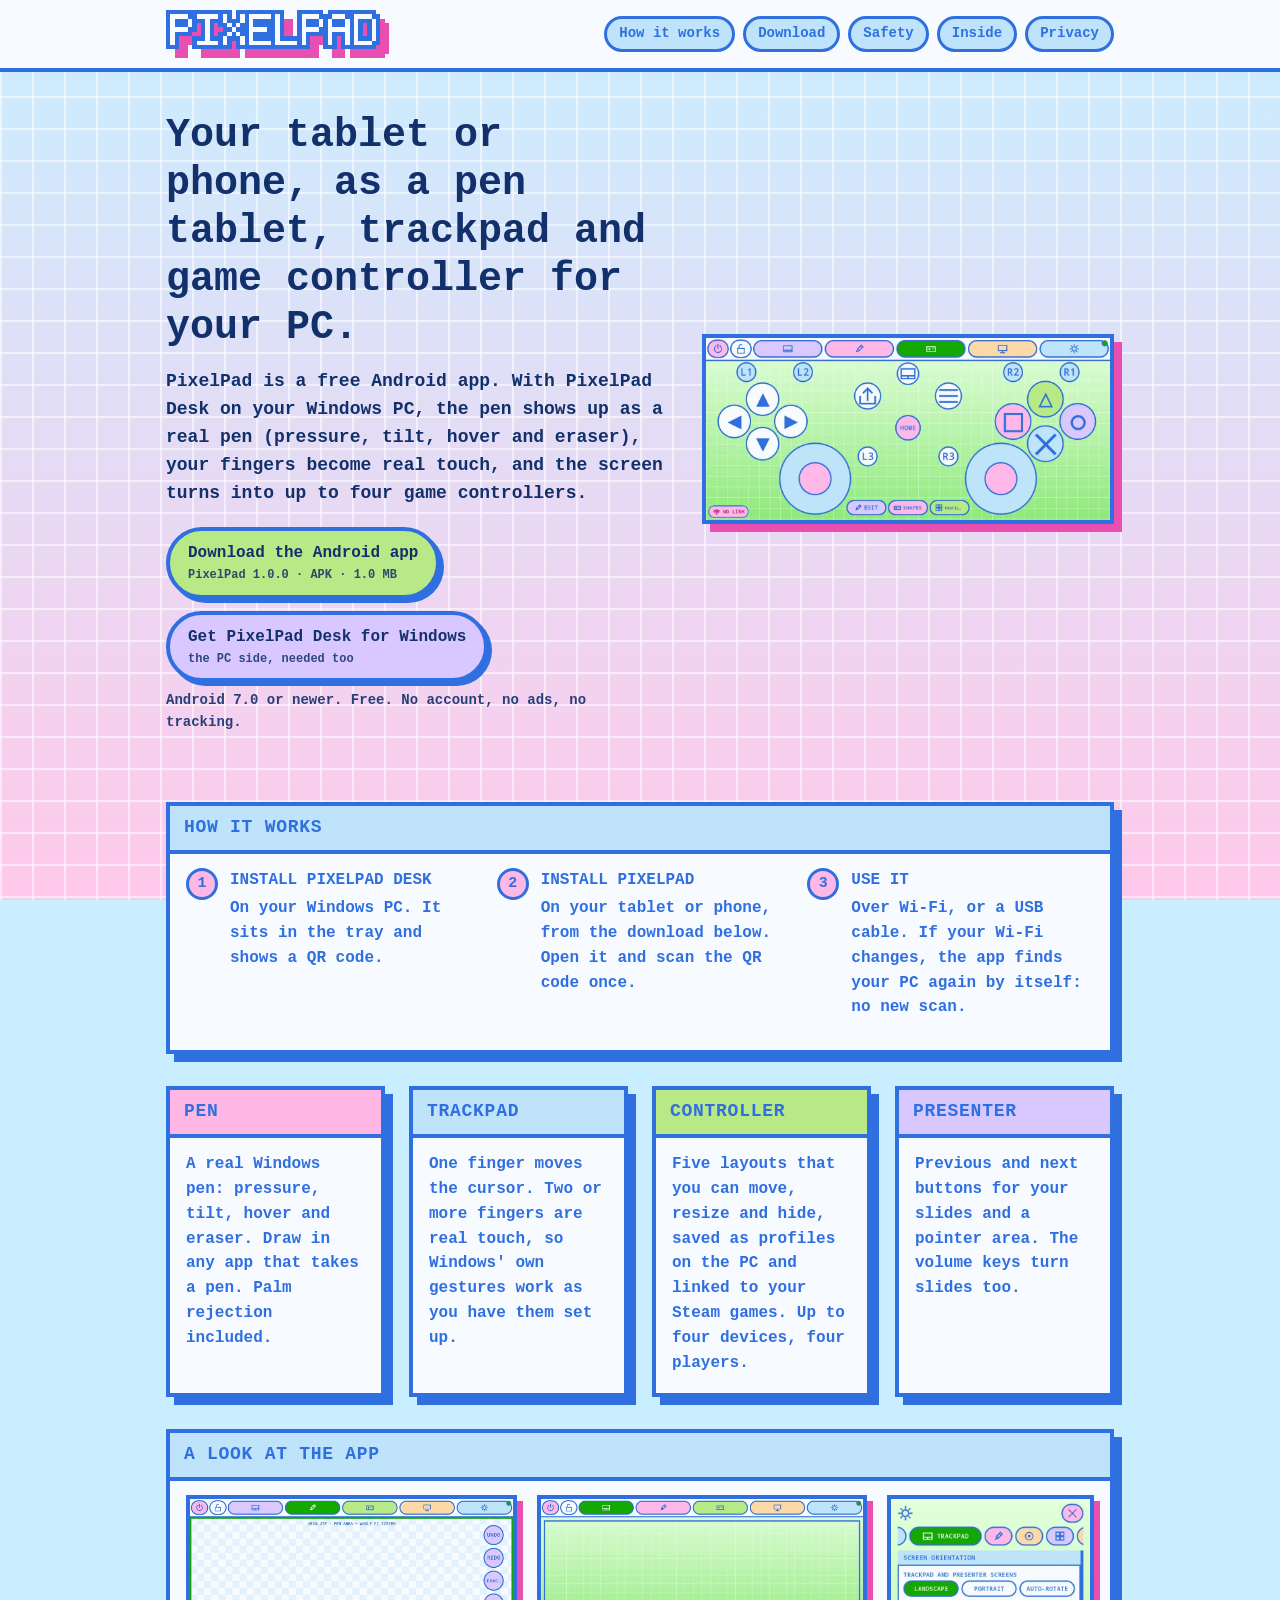
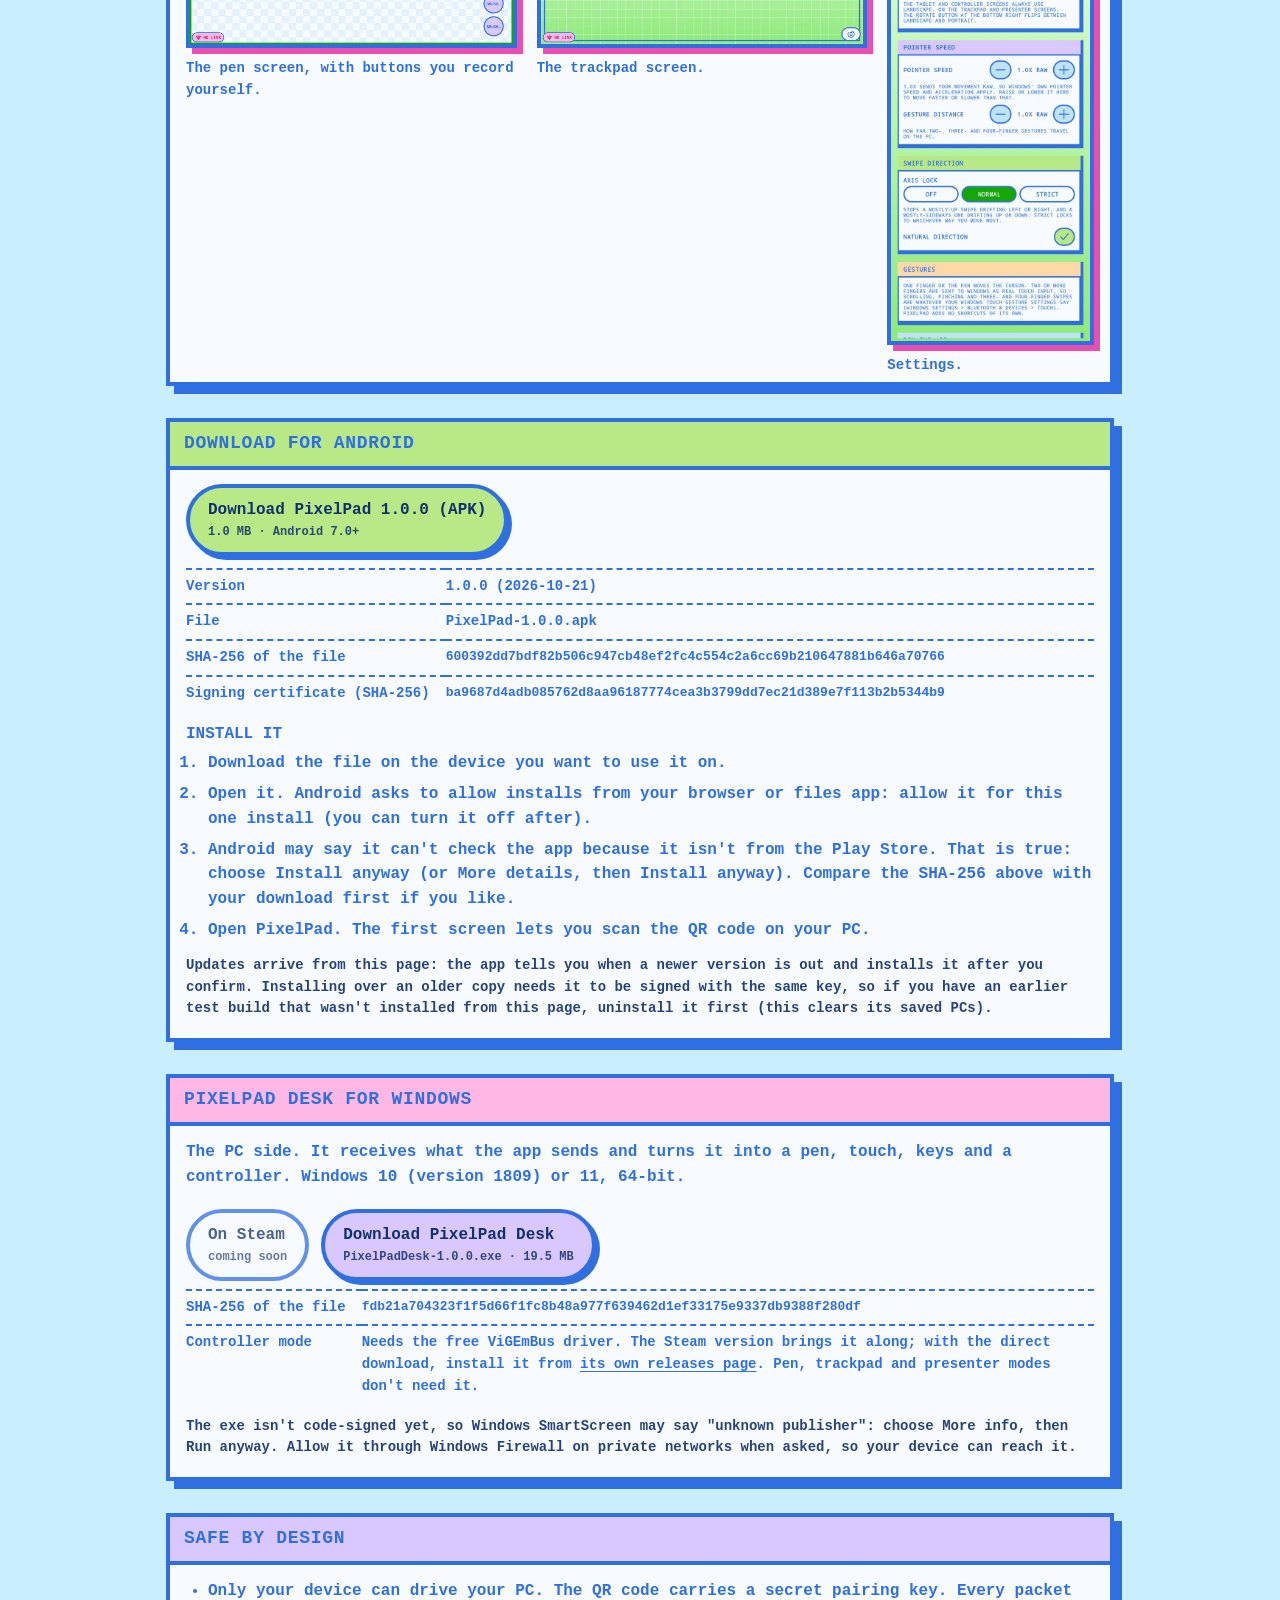
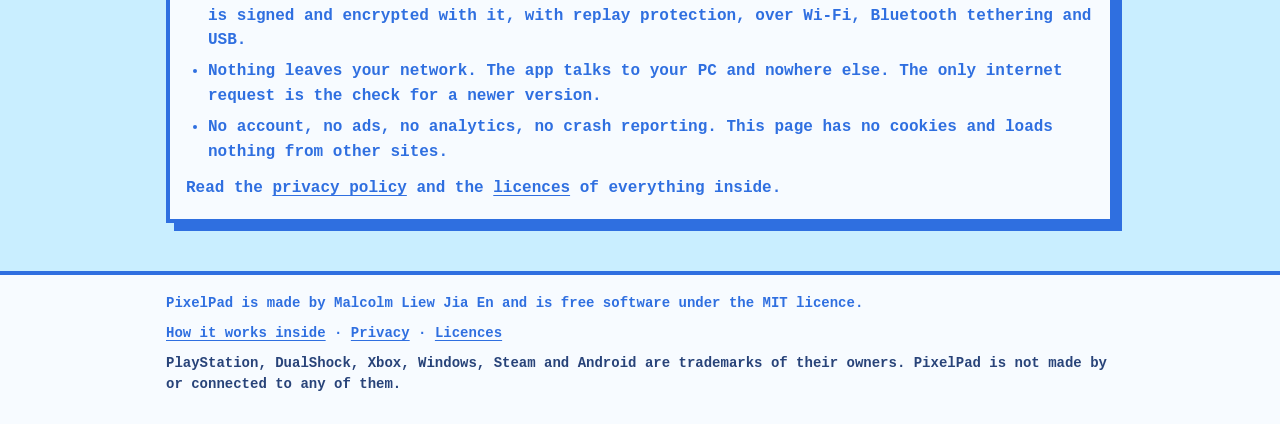
<file: docs/pixelpad/index.html>
<!doctype html>
<html lang="en">
<head>
<meta charset="utf-8">
<meta name="viewport" content="width=device-width, initial-scale=1">
<title>PixelPad: your tablet as a pen tablet, trackpad and controller</title>
<meta name="description" content="PixelPad is a free Android app that turns a tablet or phone into a pen tablet, trackpad, game controller and presenter clicker for your Windows PC. Download the APK.">
<meta property="og:title" content="PixelPad">
<meta property="og:description" content="Your Android tablet or phone as a pen tablet, trackpad, game controller and presenter clicker for your PC.">
<meta property="og:image" content="https://liewjiaen.com/pixelpad/img/og.png">
<meta property="og:type" content="website">
<link rel="icon" type="image/png" href="img/favicon.png">
<link rel="stylesheet" href="style.css">
</head>
<body>
<header class="top"><div class="wrap">
  <a href="./"><img src="img/logo.png" alt="PixelPad" width="222" height="48"></a>
  <nav aria-label="Page sections"><a href="#how">How it works</a><a href="#download">Download</a><a href="#safe">Safety</a><a href="architecture.html">Inside</a><a href="privacy.html">Privacy</a></nav>
</div></header>

<main class="wrap">
  <div class="hero">
    <div>
      <h1>Your tablet or phone, as a pen tablet, trackpad and game controller for your PC.</h1>
      <p class="lead">PixelPad is a free Android app. With PixelPad Desk on your Windows PC, the pen shows up as a real pen (pressure, tilt, hover and eraser), your fingers become real touch, and the screen turns into up to four game controllers.</p>
      <div class="buttons">
        <a class="btn" href="PixelPad-1.0.0.apk" download>Download the Android app<small>PixelPad 1.0.0 · APK · 1.0 MB</small></a>
        <a class="btn alt" href="#windows">Get PixelPad Desk for Windows<small>the PC side, needed too</small></a>
      </div>
      <p class="note">Android 7.0 or newer. Free. No account, no ads, no tracking.</p>
    </div>
    <img class="shot" src="img/controller.webp" width="1200" height="540" alt="PixelPad's controller screen: a pastel pixel-style gamepad with two sticks, a d-pad, four round buttons and shoulder buttons.">
  </div>

  <section id="how" aria-labelledby="how-h">
    <div class="card"><header><h2 id="how-h">How it works</h2></header><div class="body">
      <div class="grid three">
        <div class="step"><b class="n">1</b><div><h3>Install PixelPad Desk</h3><p>On your Windows PC. It sits in the tray and shows a QR code.</p></div></div>
        <div class="step"><b class="n">2</b><div><h3>Install PixelPad</h3><p>On your tablet or phone, from the download below. Open it and scan the QR code once.</p></div></div>
        <div class="step"><b class="n">3</b><div><h3>Use it</h3><p>Over Wi-Fi, or a USB cable. If your Wi-Fi changes, the app finds your PC again by itself: no new scan.</p></div></div>
      </div>
    </div></div>
  </section>

  <section aria-label="What it does">
    <div class="grid four">
      <div class="card pink"><header><h2>Pen</h2></header><div class="body"><p>A real Windows pen: pressure, tilt, hover and eraser. Draw in any app that takes a pen. Palm rejection included.</p></div></div>
      <div class="card"><header><h2>Trackpad</h2></header><div class="body"><p>One finger moves the cursor. Two or more fingers are real touch, so Windows' own gestures work as you have them set up.</p></div></div>
      <div class="card green"><header><h2>Controller</h2></header><div class="body"><p>Five layouts that you can move, resize and hide, saved as profiles on the PC and linked to your Steam games. Up to four devices, four players.</p></div></div>
      <div class="card lilac"><header><h2>Presenter</h2></header><div class="body"><p>Previous and next buttons for your slides and a pointer area. The volume keys turn slides too.</p></div></div>
    </div>
  </section>

  <section id="screens" aria-labelledby="screens-h">
    <div class="card"><header><h2 id="screens-h">A look at the app</h2></header><div class="body">
      <div class="shots">
        <figure><img src="img/pen.webp" width="1200" height="540" loading="lazy" alt="The pen screen: a checkerboard canvas area with undo, redo, eraser and brush buttons on the right."><figcaption>The pen screen, with buttons you record yourself.</figcaption></figure>
        <figure><img src="img/trackpad.webp" width="1200" height="540" loading="lazy" alt="The trackpad screen: a large pastel pad inside a blue frame."><figcaption>The trackpad screen.</figcaption></figure>
        <figure><img src="img/settings.webp" width="540" height="1200" loading="lazy" alt="Settings: pointer speed, swipe direction and gestures, in pastel cards."><figcaption>Settings.</figcaption></figure>
      </div>
    </div></div>
  </section>

  <section id="download" aria-labelledby="dl-h">
    <div class="card green"><header><h2 id="dl-h">Download for Android</h2></header><div class="body">
      <p><a class="btn" href="PixelPad-1.0.0.apk" download>Download PixelPad 1.0.0 (APK)<small>1.0 MB · Android 7.0+</small></a></p>
      <table class="facts">
        <tr><td>Version</td><td>1.0.0 (2026-10-21)</td></tr>
        <tr><td>File</td><td>PixelPad-1.0.0.apk</td></tr>
        <tr><td>SHA-256 of the file</td><td class="hash">600392dd7bdf82b506c947cb48ef2fc4c554c2a6cc69b210647881b646a70766</td></tr>
        <tr><td>Signing certificate (SHA-256)</td><td class="hash">ba9687d4adb085762d8aa96187774cea3b3799dd7ec21d389e7f113b2b5344b9</td></tr>
      </table>
      <h3>Install it</h3>
      <ol>
        <li>Download the file on the device you want to use it on.</li>
        <li>Open it. Android asks to allow installs from your browser or files app: allow it for this one install (you can turn it off after).</li>
        <li>Android may say it can't check the app because it isn't from the Play Store. That is true: choose <b>Install anyway</b> (or <b>More details</b>, then <b>Install anyway</b>). Compare the SHA-256 above with your download first if you like.</li>
        <li>Open PixelPad. The first screen lets you scan the QR code on your PC.</li>
      </ol>
      <p class="note">Updates arrive from this page: the app tells you when a newer version is out and installs it after you confirm. Installing over an older copy needs it to be signed with the same key, so if you have an earlier test build that wasn't installed from this page, uninstall it first (this clears its saved PCs).</p>
    </div></div>
  </section>

  <section id="windows" aria-labelledby="win-h">
    <div class="card pink"><header><h2 id="win-h">PixelPad Desk for Windows</h2></header><div class="body">
      <p>The PC side. It receives what the app sends and turns it into a pen, touch, keys and a controller. Windows 10 (version 1809) or 11, 64-bit.</p>
      <div class="buttons">
        <span class="btn off" aria-disabled="true">On Steam<small>coming soon</small></span>
        <a class="btn alt" href="PixelPadDesk-1.0.0.exe" download>Download PixelPad Desk<small>PixelPadDesk-1.0.0.exe · 19.5 MB</small></a>
      </div>
      <table class="facts">
        <tr><td>SHA-256 of the file</td><td class="hash">fdb21a704323f1f5d66f1fc8b48a977f639462d1ef33175e9337db9388f280df</td></tr>
        <tr><td>Controller mode</td><td>Needs the free ViGEmBus driver. The Steam version brings it along; with the direct download, install it from <a href="https://github.com/nefarius/ViGEmBus/releases">its own releases page</a>. Pen, trackpad and presenter modes don't need it.</td></tr>
      </table>
      <p class="note">The exe isn't code-signed yet, so Windows SmartScreen may say "unknown publisher": choose <b>More info</b>, then <b>Run anyway</b>. Allow it through Windows Firewall on private networks when asked, so your device can reach it.</p>
    </div></div>
  </section>

  <section id="safe" aria-labelledby="safe-h">
    <div class="card lilac"><header><h2 id="safe-h">Safe by design</h2></header><div class="body">
      <ul>
        <li><b>Only your device can drive your PC.</b> The QR code carries a secret pairing key. Every packet is signed and encrypted with it, with replay protection, over Wi-Fi, Bluetooth tethering and USB.</li>
        <li><b>Nothing leaves your network.</b> The app talks to your PC and nowhere else. The only internet request is the check for a newer version.</li>
        <li><b>No account, no ads, no analytics, no crash reporting.</b> This page has no cookies and loads nothing from other sites.</li>
      </ul>
      <p>Read the <a href="privacy.html">privacy policy</a> and the <a href="THIRD-PARTY-NOTICES.txt">licences</a> of everything inside.</p>
    </div></div>
  </section>
</main>

<footer class="bottom"><div class="wrap">
  <span>PixelPad is made by Malcolm Liew Jia En and is free software under the MIT licence.</span>
  <span><a href="architecture.html">How it works inside</a> · <a href="privacy.html">Privacy</a> · <a href="THIRD-PARTY-NOTICES.txt">Licences</a></span>
  <span class="note">PlayStation, DualShock, Xbox, Windows, Steam and Android are trademarks of their owners. PixelPad is not made by or connected to any of them.</span>
</div></footer>
</body>
</html>
</file>
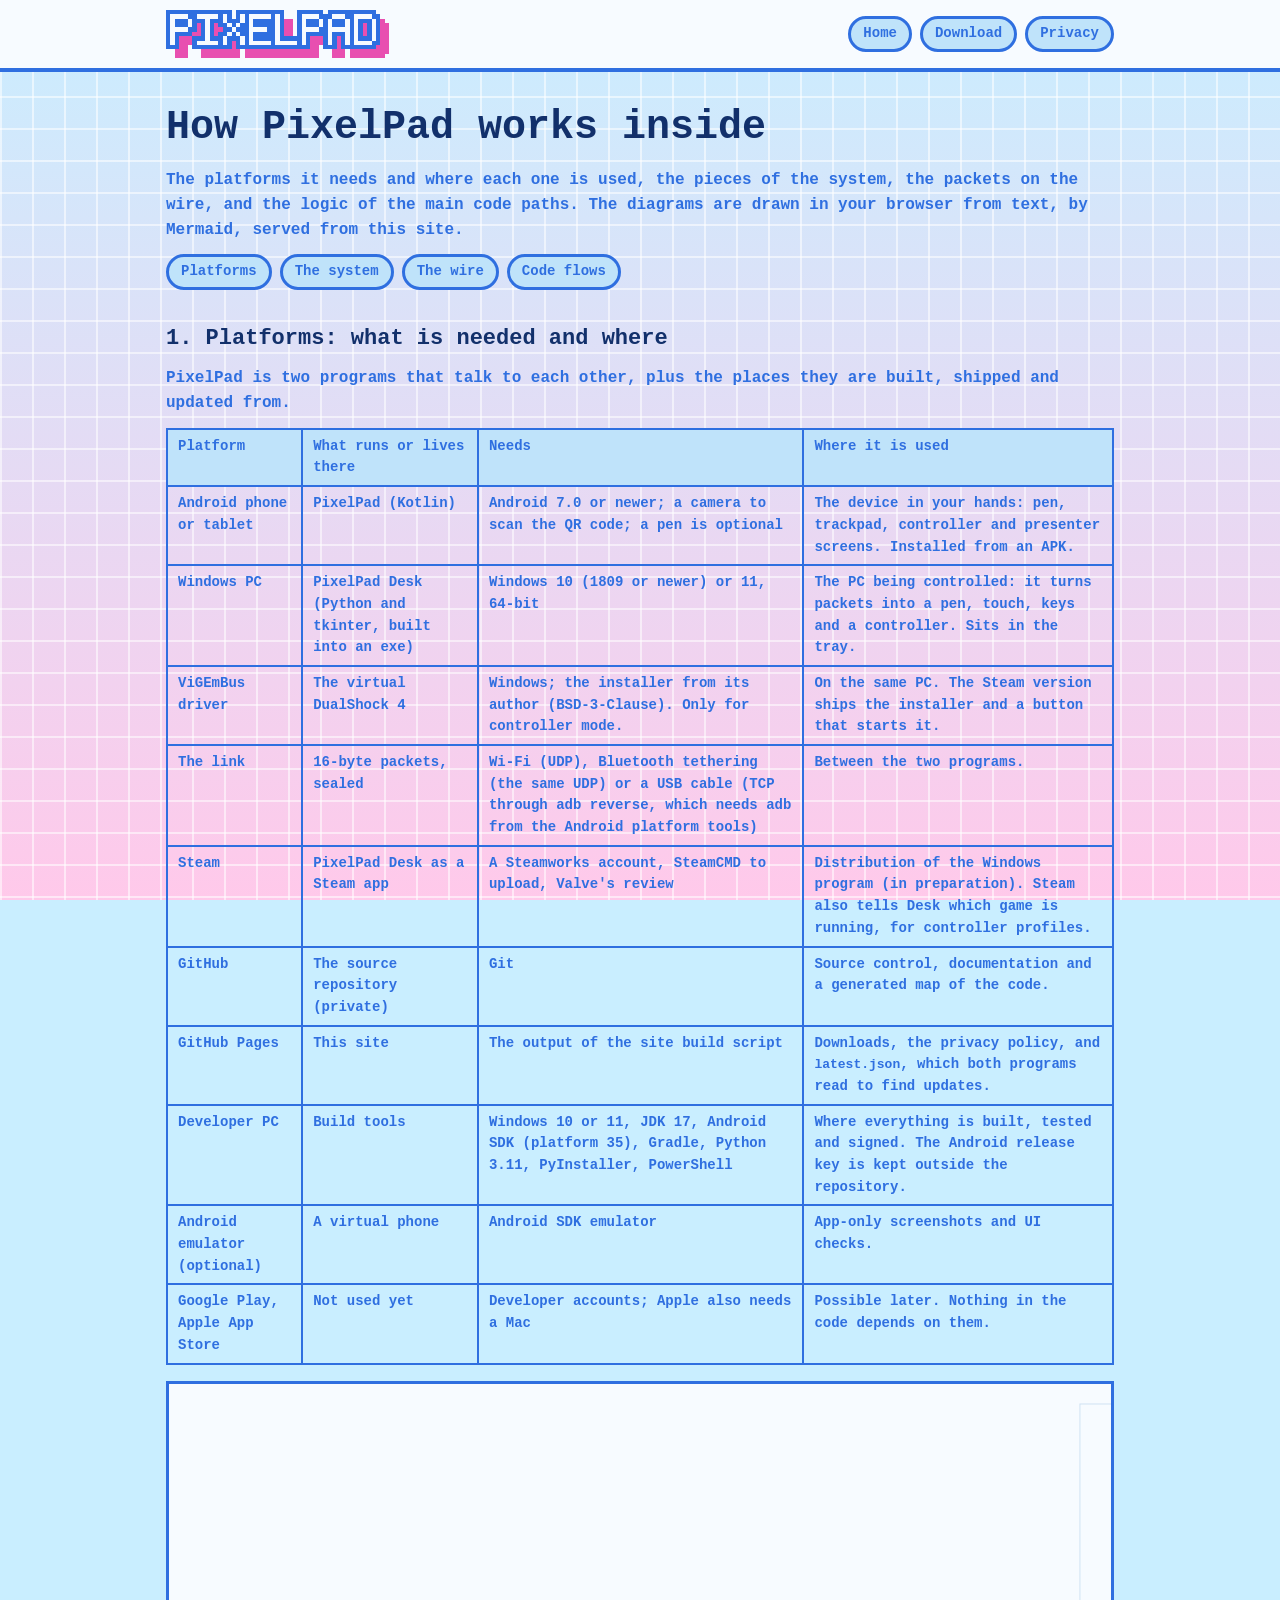
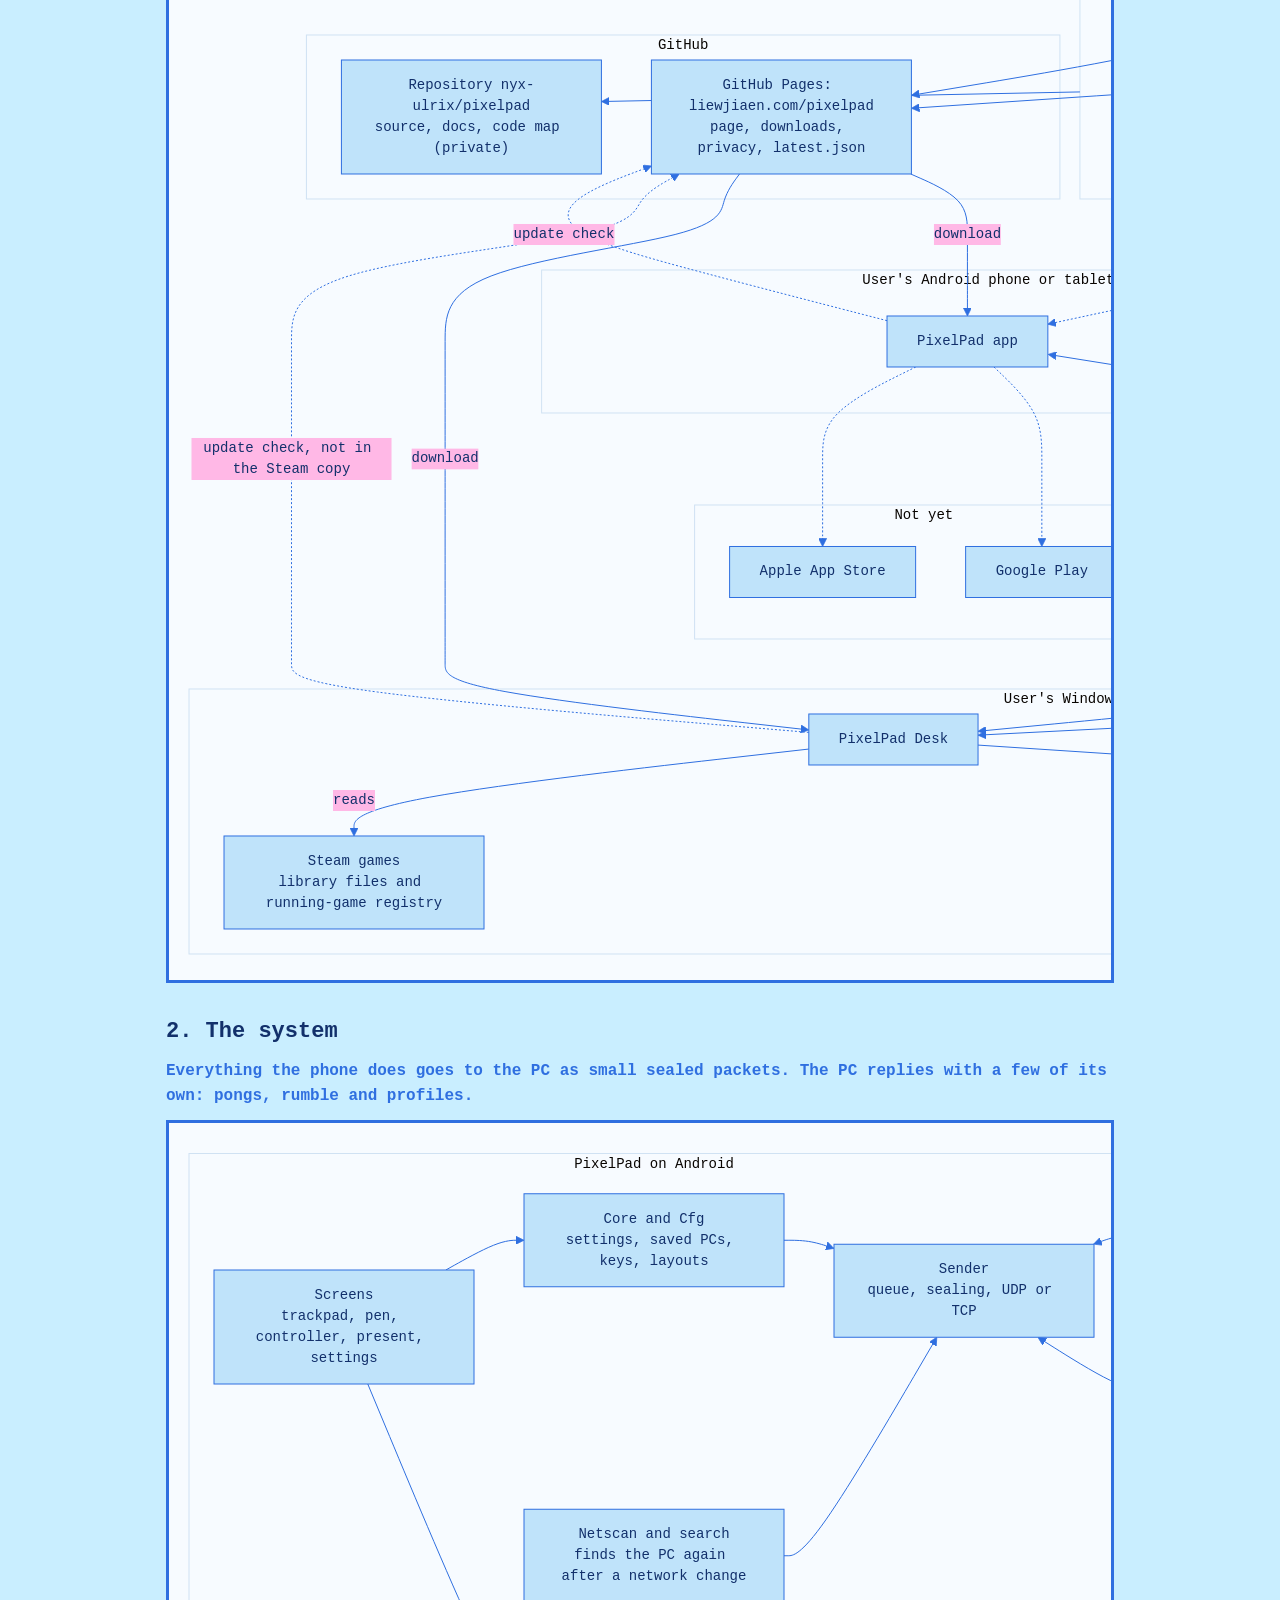
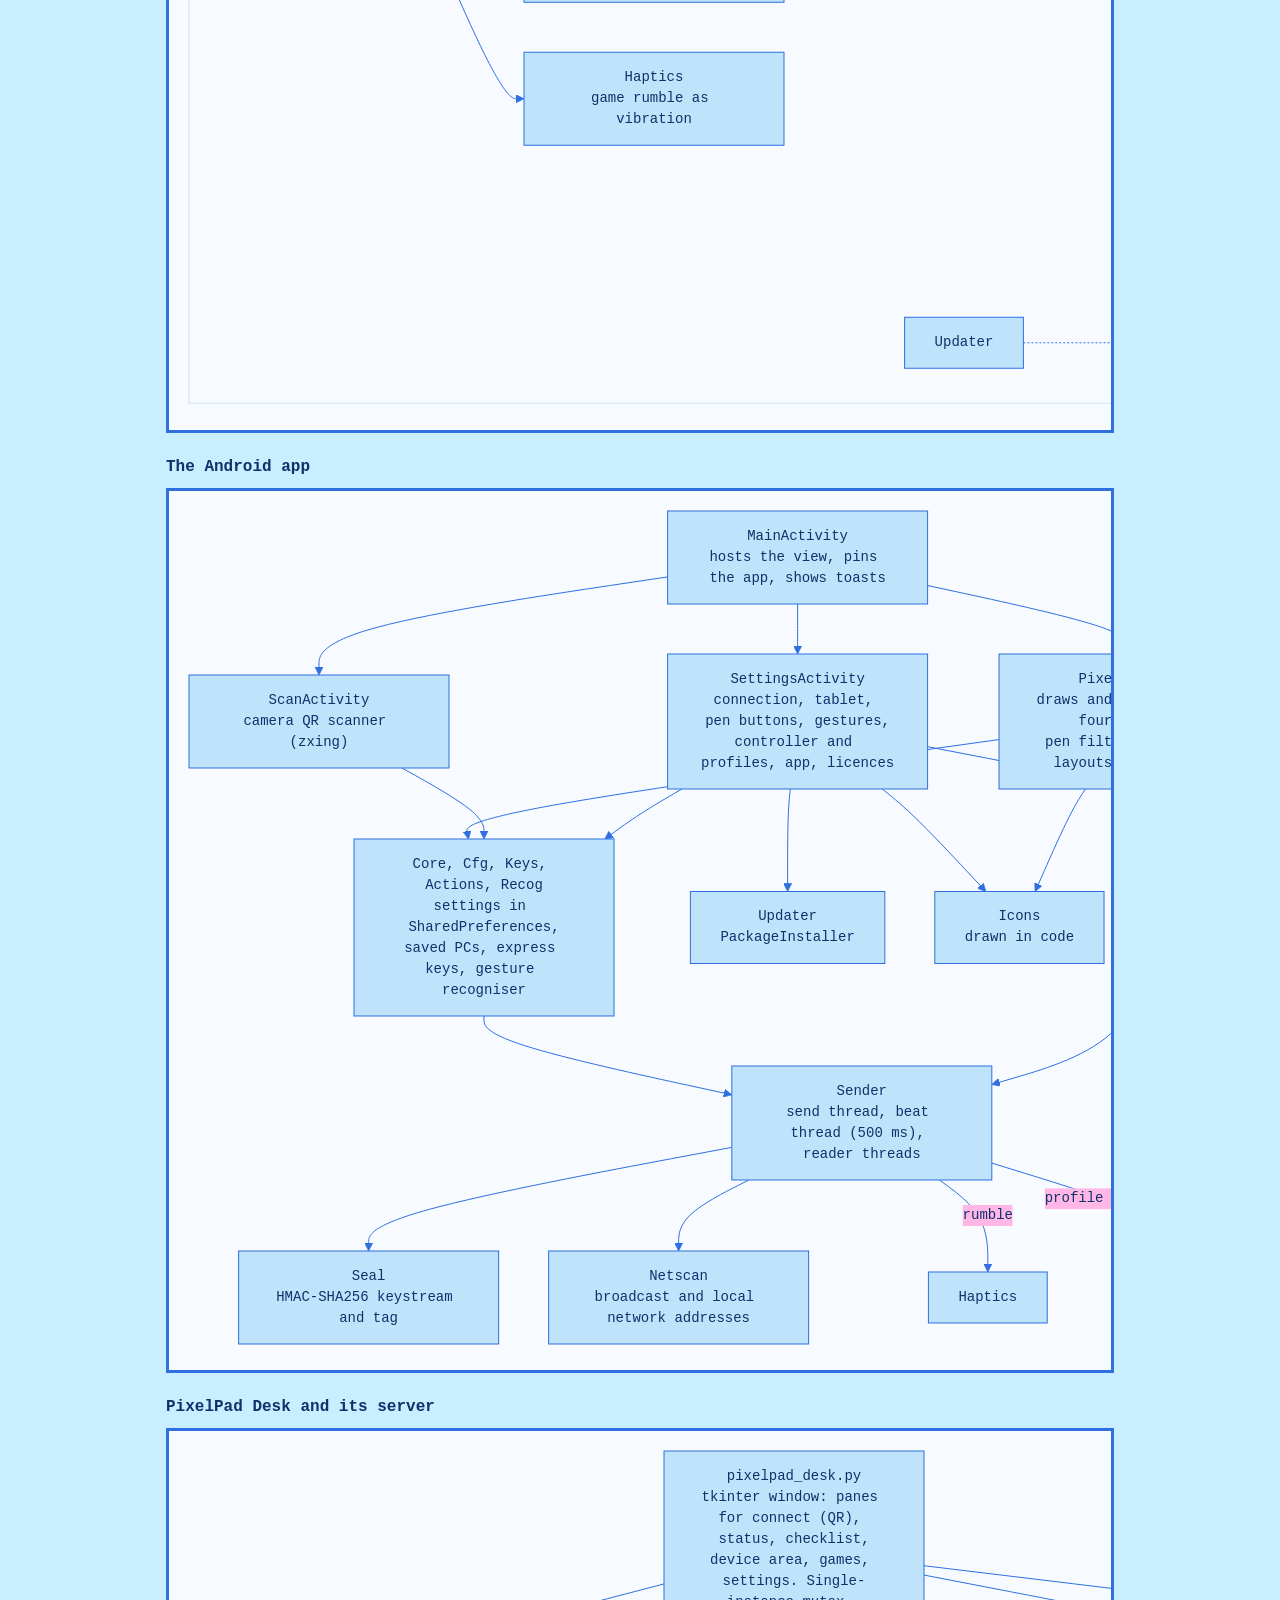
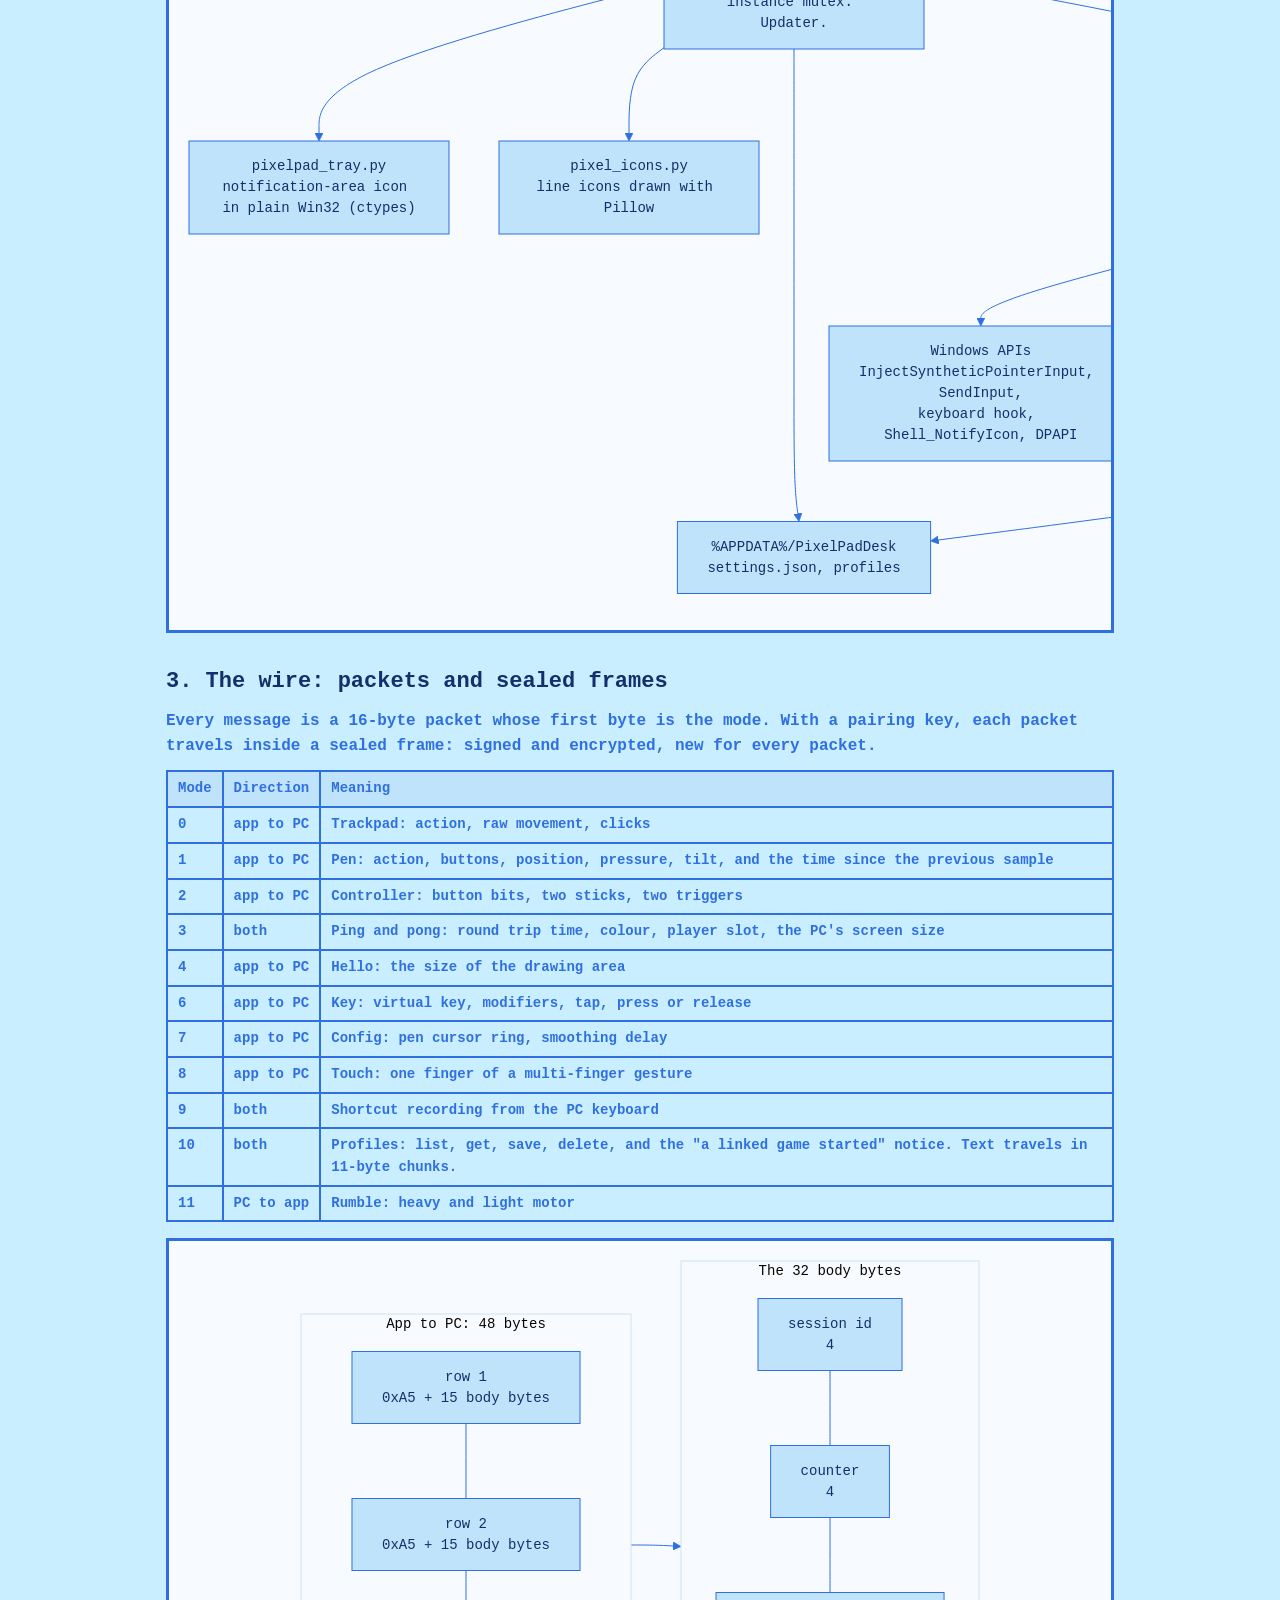
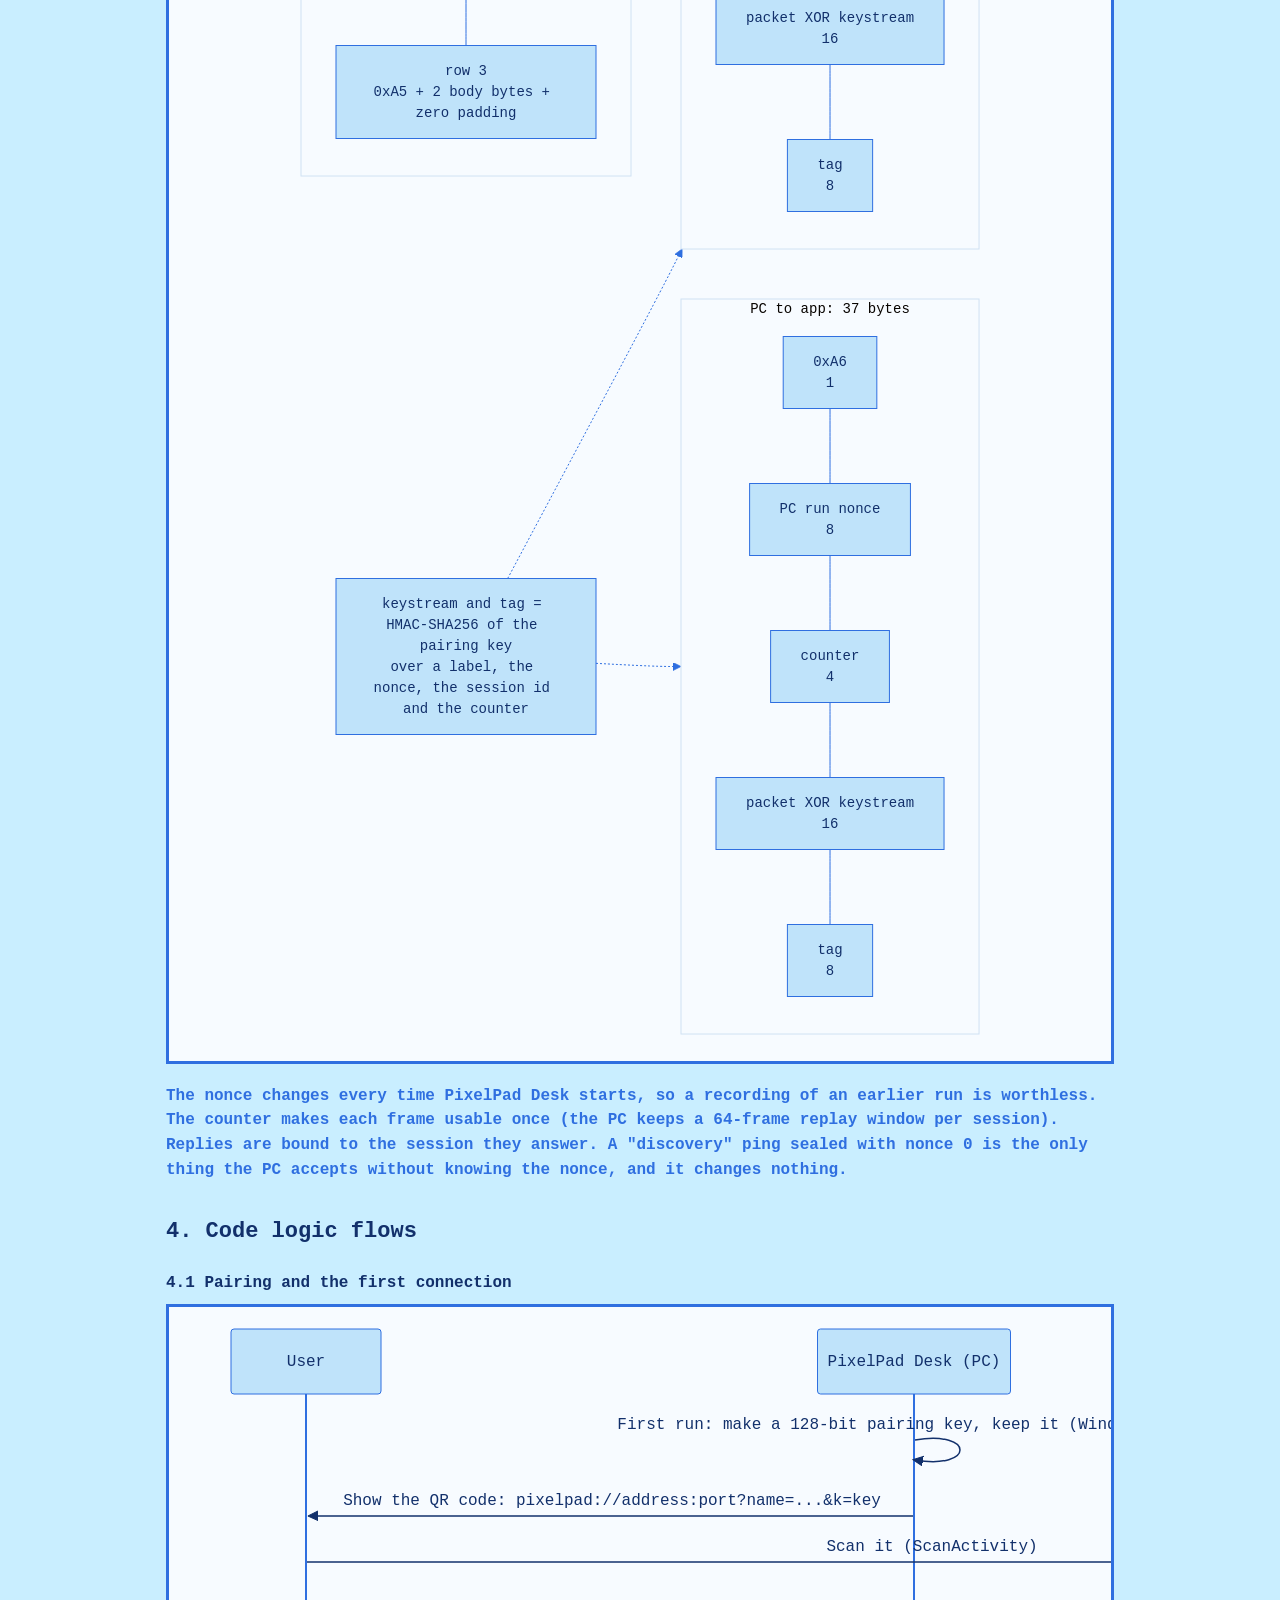
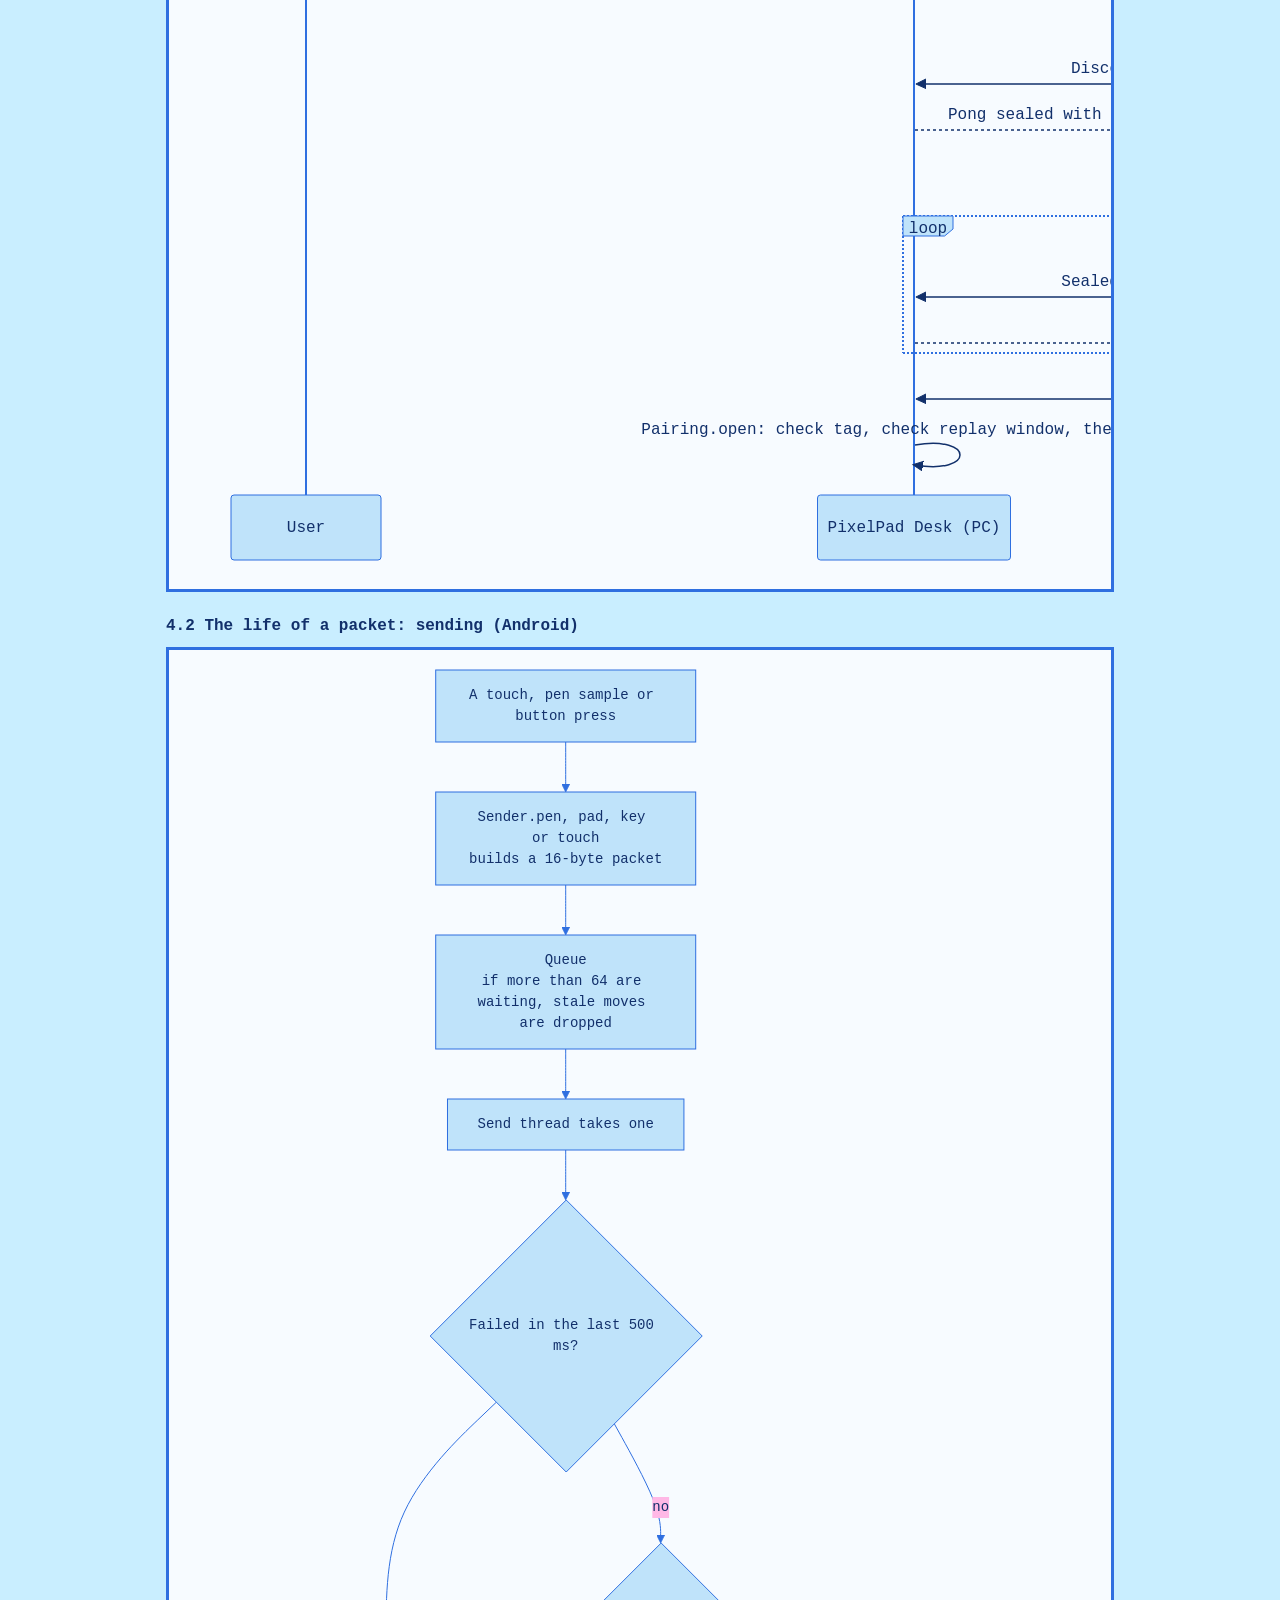
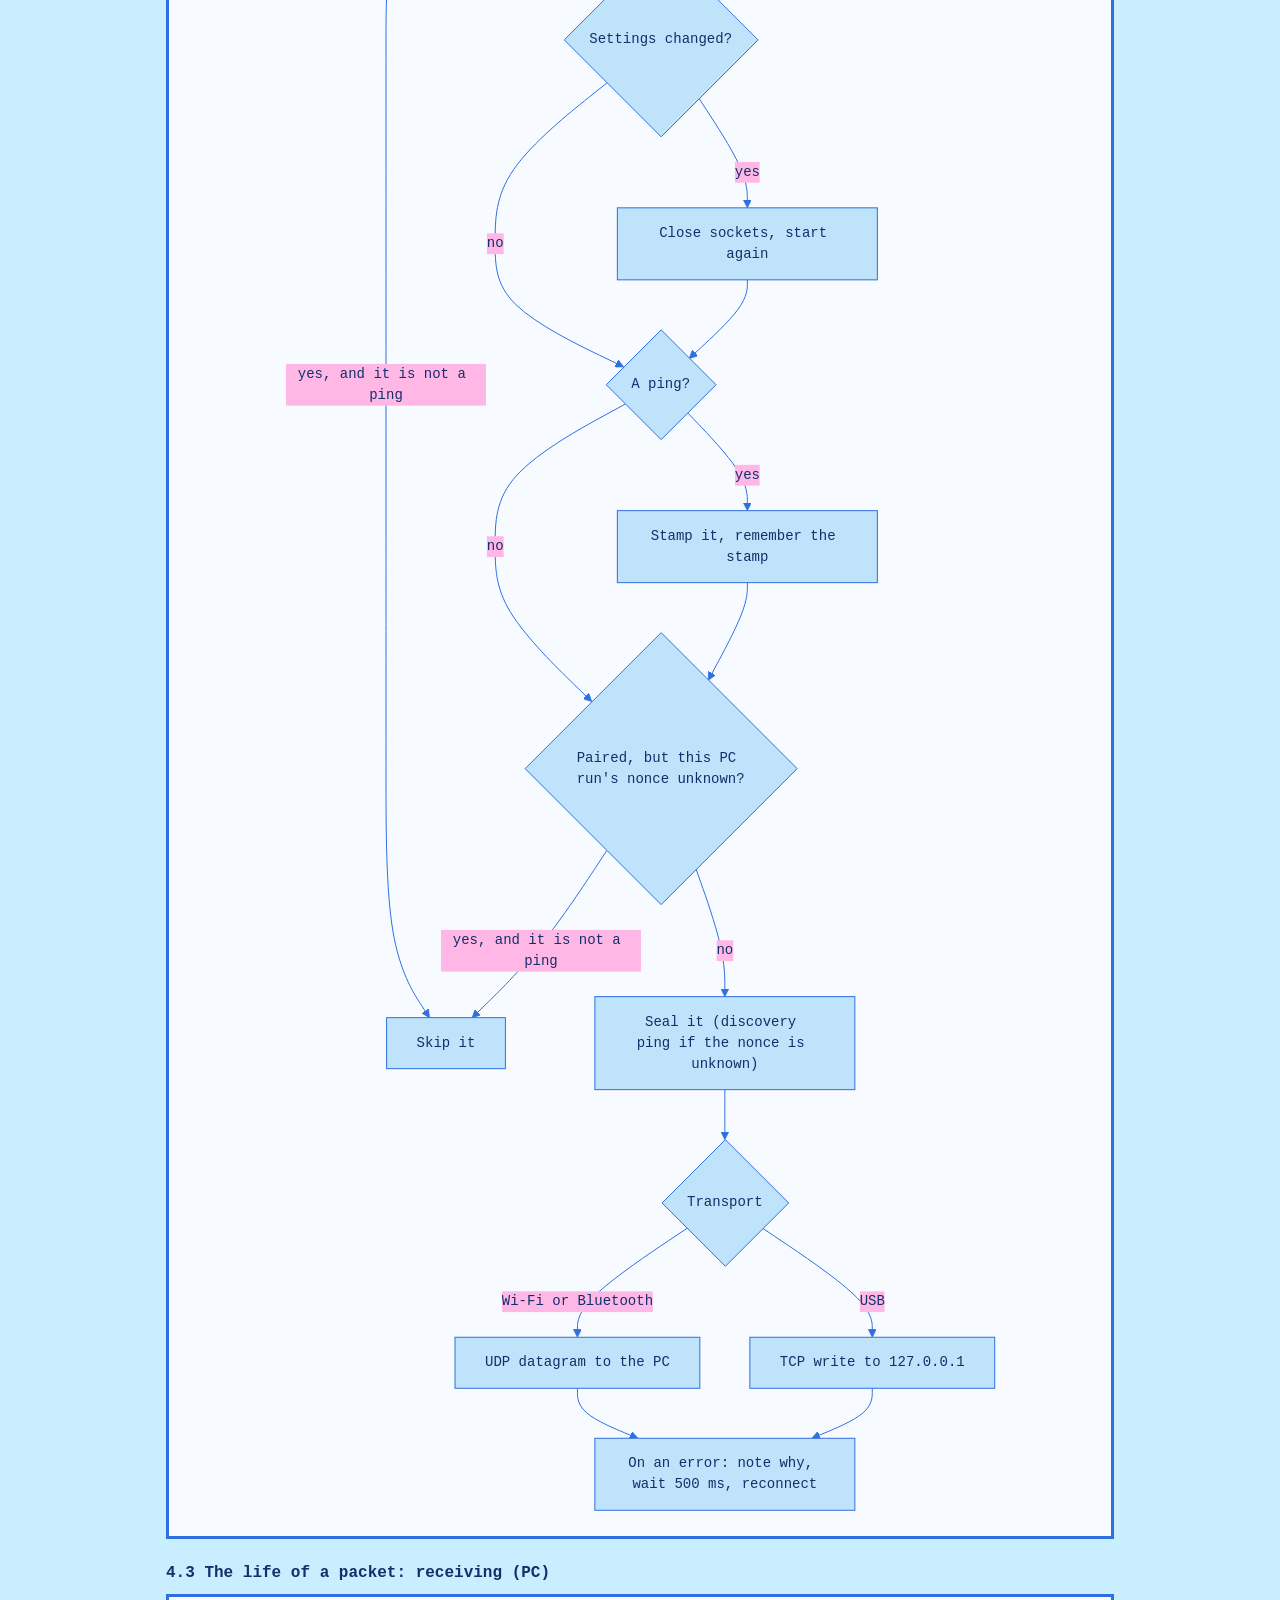
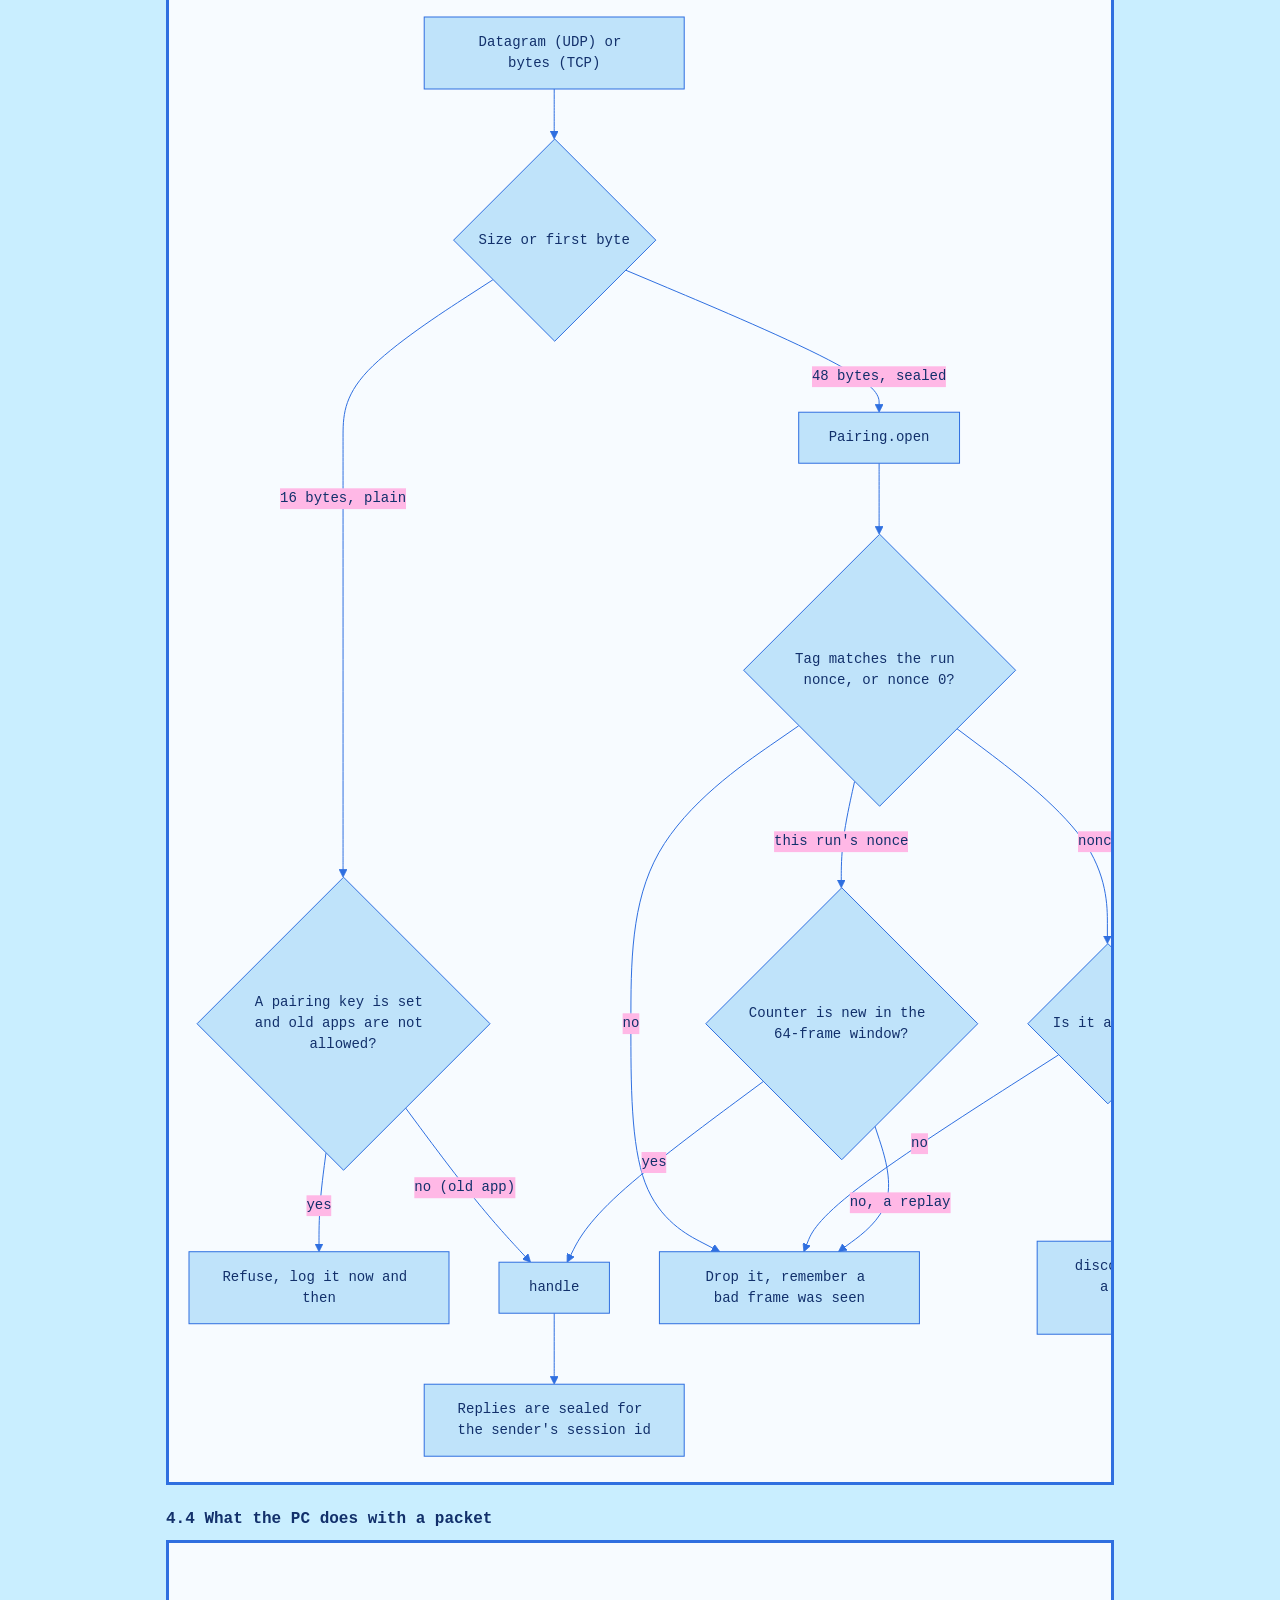
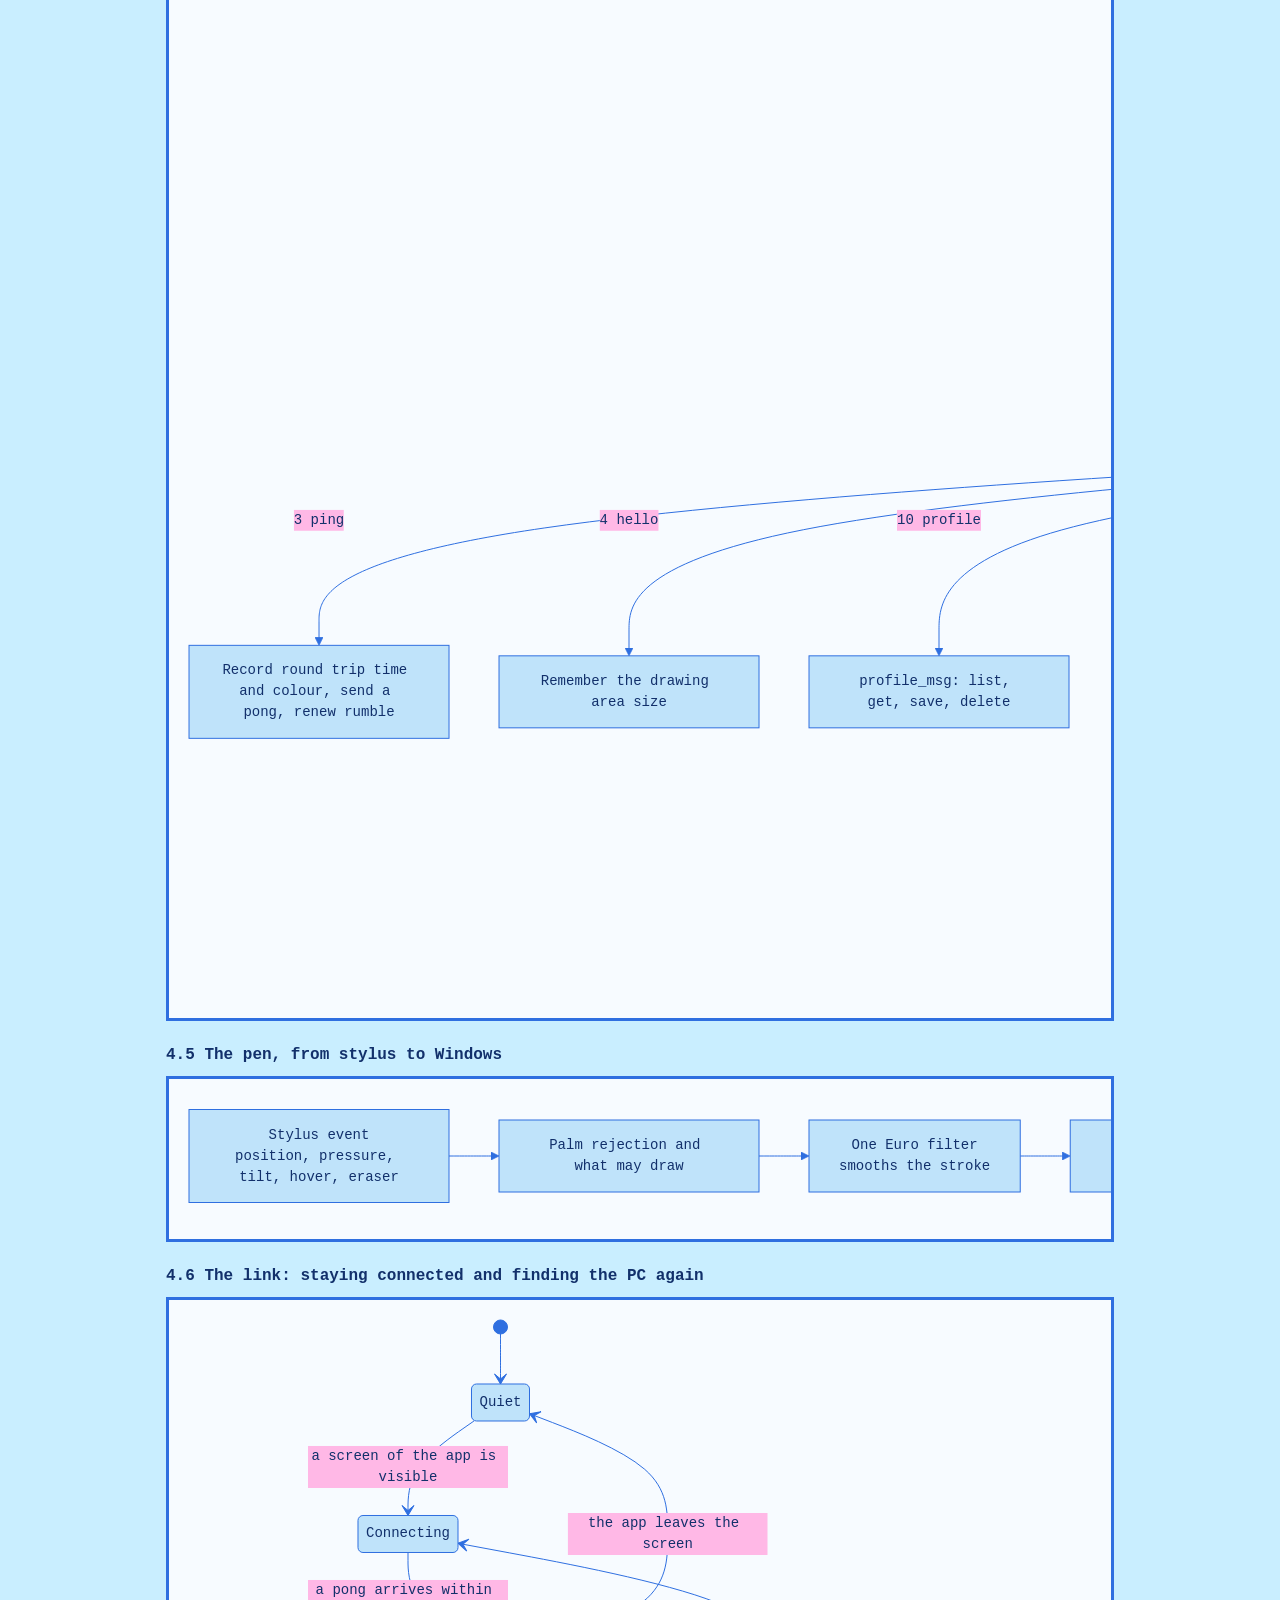
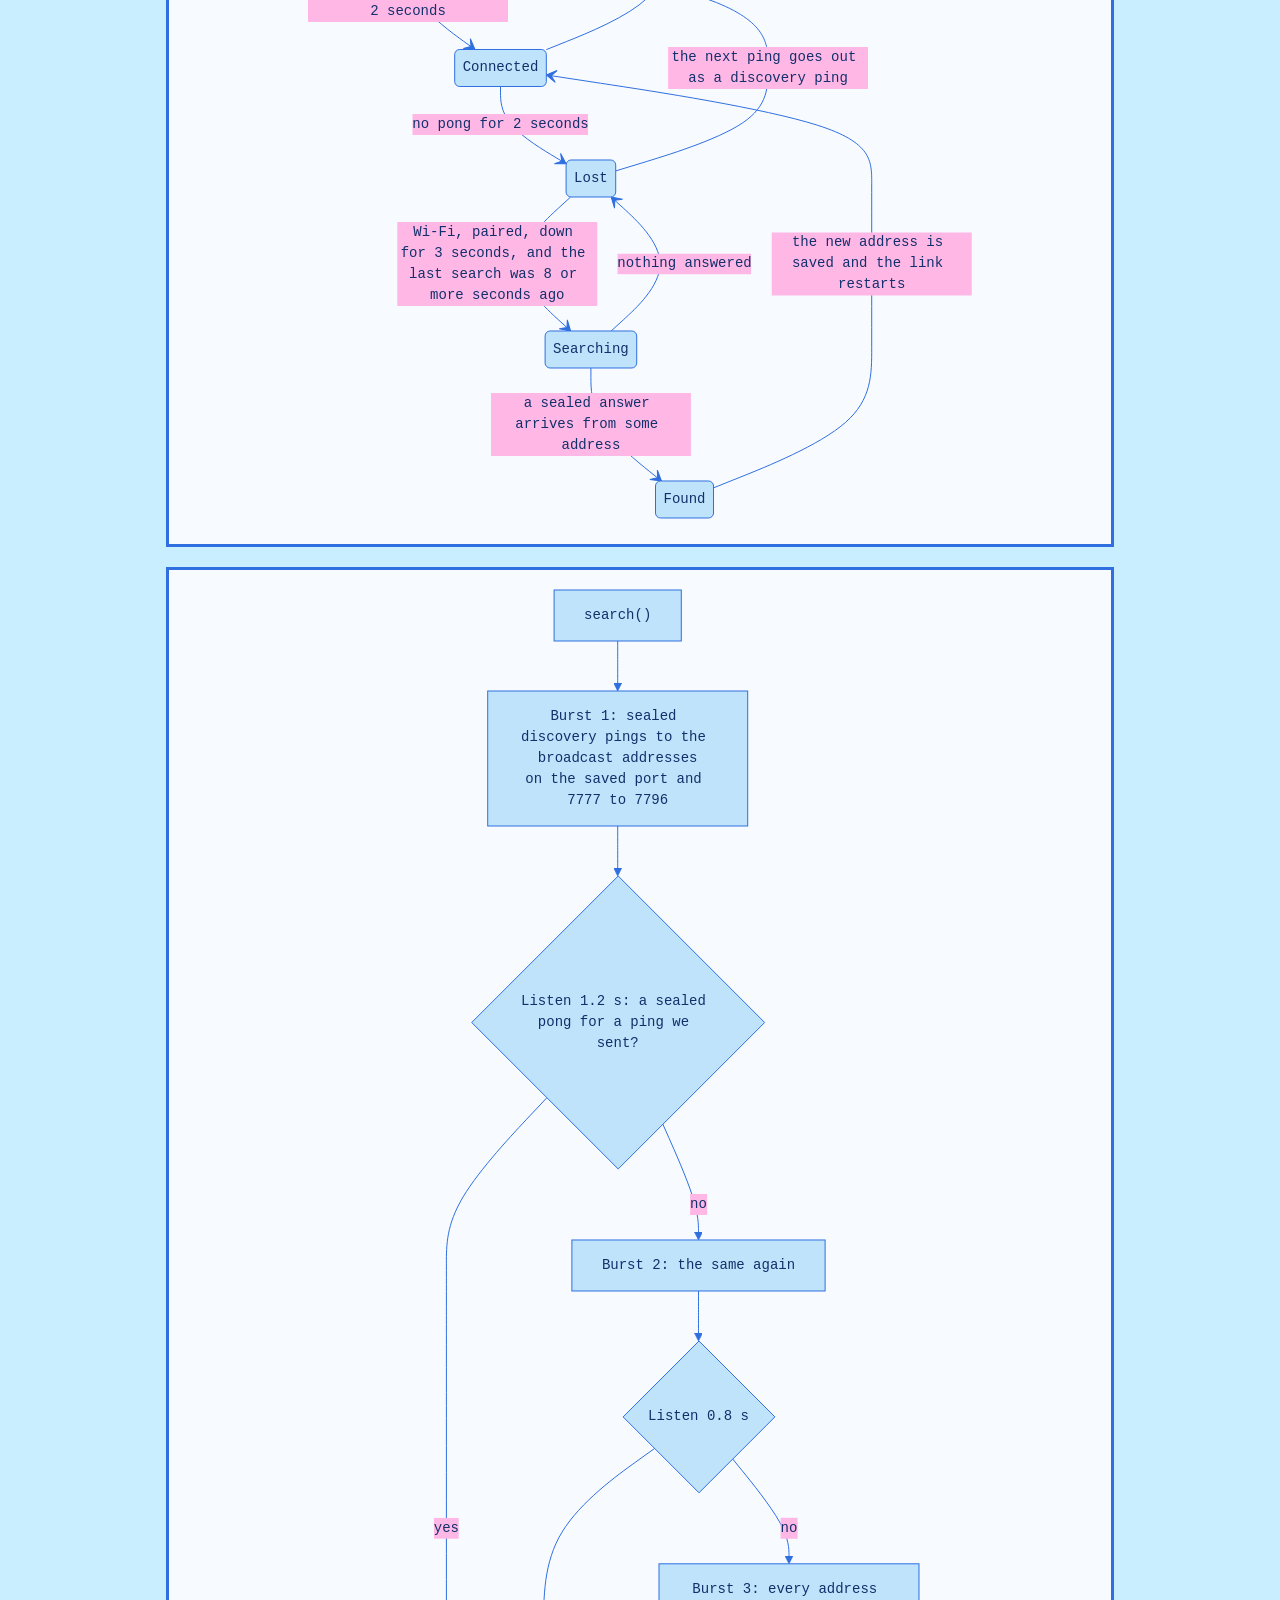
<file: docs/pixelpad/architecture.html>
<!doctype html>
<html lang="en">
<head>
<meta charset="utf-8">
<meta name="viewport" content="width=device-width, initial-scale=1">
<title>PixelPad architecture: platforms and code flows</title>
<meta name="description" content="How PixelPad is built: the platforms it needs and where each is used, the system, the packet format, and the main code flows, as diagrams.">
<link rel="icon" type="image/png" href="img/favicon.png">
<link rel="stylesheet" href="style.css">
</head>
<body>
<header class="top"><div class="wrap">
  <a href="./"><img src="img/logo.png" alt="PixelPad" width="222" height="48"></a>
  <nav aria-label="Page sections"><a href="./">Home</a><a href="./#download">Download</a><a href="privacy.html">Privacy</a></nav>
</div></header>

<main class="wrap" style="padding-top:32px">
  <h1>How PixelPad works inside</h1>
  <p class="lead">The platforms it needs and where each one is used, the pieces of the system, the packets on the wire, and the logic of the main code paths. The diagrams are drawn in your browser from text, by Mermaid, served from this site.</p>
  <nav class="toc" aria-label="On this page"><a href="#platforms">Platforms</a><a href="#system">The system</a><a href="#wire">The wire</a><a href="#flows">Code flows</a></nav>

  <section id="platforms">
    <h2 class="sec">1. Platforms: what is needed and where</h2>
    <p>PixelPad is two programs that talk to each other, plus the places they are built, shipped and updated from.</p>
    <table class="grid-table">
      <tr><th>Platform</th><th>What runs or lives there</th><th>Needs</th><th>Where it is used</th></tr>
      <tr><td><b>Android phone or tablet</b></td><td>PixelPad (Kotlin)</td><td>Android 7.0 or newer; a camera to scan the QR code; a pen is optional</td><td>The device in your hands: pen, trackpad, controller and presenter screens. Installed from an APK.</td></tr>
      <tr><td><b>Windows PC</b></td><td>PixelPad Desk (Python and tkinter, built into an exe)</td><td>Windows 10 (1809 or newer) or 11, 64-bit</td><td>The PC being controlled: it turns packets into a pen, touch, keys and a controller. Sits in the tray.</td></tr>
      <tr><td><b>ViGEmBus driver</b></td><td>The virtual DualShock 4</td><td>Windows; the installer from its author (BSD-3-Clause). Only for controller mode.</td><td>On the same PC. The Steam version ships the installer and a button that starts it.</td></tr>
      <tr><td><b>The link</b></td><td>16-byte packets, sealed</td><td>Wi-Fi (UDP), Bluetooth tethering (the same UDP) or a USB cable (TCP through adb reverse, which needs adb from the Android platform tools)</td><td>Between the two programs.</td></tr>
      <tr><td><b>Steam</b></td><td>PixelPad Desk as a Steam app</td><td>A Steamworks account, SteamCMD to upload, Valve's review</td><td>Distribution of the Windows program (in preparation). Steam also tells Desk which game is running, for controller profiles.</td></tr>
      <tr><td><b>GitHub</b></td><td>The source repository (private)</td><td>Git</td><td>Source control, documentation and a generated map of the code.</td></tr>
      <tr><td><b>GitHub Pages</b></td><td>This site</td><td>The output of the site build script</td><td>Downloads, the privacy policy, and <code>latest.json</code>, which both programs read to find updates.</td></tr>
      <tr><td><b>Developer PC</b></td><td>Build tools</td><td>Windows 10 or 11, JDK 17, Android SDK (platform 35), Gradle, Python 3.11, PyInstaller, PowerShell</td><td>Where everything is built, tested and signed. The Android release key is kept outside the repository.</td></tr>
      <tr><td><b>Android emulator</b> (optional)</td><td>A virtual phone</td><td>Android SDK emulator</td><td>App-only screenshots and UI checks.</td></tr>
      <tr><td><b>Google Play, Apple App Store</b></td><td>Not used yet</td><td>Developer accounts; Apple also needs a Mac</td><td>Possible later. Nothing in the code depends on them.</td></tr>
    </table>
    <figure class="diagram"><pre class="mermaid">flowchart TB
  subgraph DEV["Developer PC - Windows 10 or 11"]
    GR["Gradle + JDK 17 + Android SDK&lt;br/&gt;builds and signs the APK"]
    PY["Python 3.11 + PyInstaller&lt;br/&gt;builds the exe and the Steam folder"]
    SCMD["SteamCMD&lt;br/&gt;uploads the Steam build"]
    KEY["Release signing key&lt;br/&gt;kept outside the repository"]
    EMU["Android emulator&lt;br/&gt;screenshots and UI checks"]
  end
  subgraph GH["GitHub"]
    REPO["Repository nyx-ulrix/pixelpad&lt;br/&gt;source, docs, code map (private)"]
    PAGES["GitHub Pages: liewjiaen.com/pixelpad&lt;br/&gt;page, downloads, privacy, latest.json"]
  end
  subgraph STEAM["Steam"]
    SW["Steamworks partner site&lt;br/&gt;store page, builds, review"]
    SC["Steam client and store&lt;br/&gt;delivers PixelPad Desk"]
  end
  subgraph USERPC["User's Windows PC"]
    DESK["PixelPad Desk"]
    VIG["ViGEmBus driver&lt;br/&gt;virtual DualShock 4"]
    SGAMES["Steam games&lt;br/&gt;library files and running-game registry"]
  end
  subgraph PHONE["User's Android phone or tablet"]
    APP["PixelPad app"]
  end
  subgraph LATER["Not yet"]
    PLAY["Google Play"]
    APPLE["Apple App Store"]
  end
  GR --&gt;|"APK, signed with"| KEY
  GR --&gt;|"PixelPad-x.apk"| PAGES
  PY --&gt;|"PixelPadDesk-x.exe, SHA256SUMS, latest.json"| PAGES
  PY --&gt;|"Steam content folder"| SCMD --&gt; SW --&gt; SC --&gt; DESK
  DEV --&gt;|"git push"| REPO
  PAGES --&gt;|"download"| APP
  PAGES --&gt;|"download"| DESK
  APP &lt;--&gt;|"Wi-Fi or Bluetooth tether: UDP&lt;br/&gt;USB: TCP through adb reverse"| DESK
  DESK --&gt; VIG
  DESK --&gt;|"reads"| SGAMES
  APP -.-&gt;|"update check"| PAGES
  DESK -.-&gt;|"update check, not in the Steam copy"| PAGES
  EMU -.-&gt; APP
  APP -.-&gt; PLAY
  APP -.-&gt; APPLE</pre></figure>
  </section>

  <section id="system">
    <h2 class="sec">2. The system</h2>
    <p>Everything the phone does goes to the PC as small sealed packets. The PC replies with a few of its own: pongs, rumble and profiles.</p>
    <figure class="diagram"><pre class="mermaid">flowchart LR
  subgraph PHONE["PixelPad on Android"]
    UI["Screens&lt;br/&gt;trackpad, pen, controller, present, settings"]
    CORE["Core and Cfg&lt;br/&gt;settings, saved PCs, keys, layouts"]
    TX["Sender&lt;br/&gt;queue, sealing, UDP or TCP"]
    FIND["Netscan and search&lt;br/&gt;finds the PC again after a network change"]
    HAP["Haptics&lt;br/&gt;game rumble as vibration"]
    UPA["Updater"]
  end
  subgraph LINK["The link"]
    WIFI["Wi-Fi or Bluetooth tether&lt;br/&gt;UDP, first free port from 7777"]
    USB["USB cable&lt;br/&gt;TCP 127.0.0.1 through adb reverse"]
  end
  subgraph PC["PixelPad Desk on Windows"]
    SRV["Server&lt;br/&gt;udp_loop, tcp_loop, Pairing, handle"]
    DEVS["Device slots 1 to 4"]
    INJ["Windows input&lt;br/&gt;synthetic pen and touch, SendInput, keys"]
    PAD["Pad&lt;br/&gt;vgamepad then ViGEmBus"]
    PROF["Profiles&lt;br/&gt;saved layouts and game links"]
    WATCH["Watcher&lt;br/&gt;notices a linked game starting"]
    DESKUI["Desk window and tray&lt;br/&gt;QR code, status, checklist, settings"]
  end
  UI --&gt; CORE --&gt; TX
  UI --&gt; HAP
  TX &lt;--&gt; WIFI &lt;--&gt; SRV
  TX &lt;--&gt; USB &lt;--&gt; SRV
  FIND --&gt; TX
  SRV --&gt; DEVS --&gt; INJ
  DEVS --&gt; PAD
  PAD --&gt;|"rumble"| DEVS
  SRV &lt;--&gt; PROF
  WATCH --&gt; PROF
  WATCH --&gt;|"game started"| SRV
  DESKUI --- SRV
  UPA -.-&gt;|"latest.json"| WEB["liewjiaen.com/pixelpad"]
  DESKUI -.-&gt;|"latest.json"| WEB</pre></figure>
    <h3 class="flow">The Android app</h3>
    <figure class="diagram"><pre class="mermaid">flowchart TB
  MA["MainActivity&lt;br/&gt;hosts the view, pins the app, shows toasts"]
  PV["PixelPadView&lt;br/&gt;draws and handles all four screens&lt;br/&gt;pen filter OneEuro, layouts, edit mode"]
  SA["SettingsActivity&lt;br/&gt;connection, tablet, pen buttons, gestures,&lt;br/&gt;controller and profiles, app, licences"]
  SCAN["ScanActivity&lt;br/&gt;camera QR scanner (zxing)"]
  CORE["Core, Cfg, Keys, Actions, Recog&lt;br/&gt;settings in SharedPreferences,&lt;br/&gt;saved PCs, express keys, gesture recogniser"]
  SND["Sender&lt;br/&gt;send thread, beat thread (500 ms), reader threads"]
  SEAL["Seal&lt;br/&gt;HMAC-SHA256 keystream and tag"]
  PSY["ProfileSync&lt;br/&gt;profile requests in 11-byte chunks"]
  PUI["ProfilesUi"]
  HAP["Haptics"]
  NET["Netscan&lt;br/&gt;broadcast and local network addresses"]
  UPD["Updater&lt;br/&gt;PackageInstaller"]
  ICO["Icons&lt;br/&gt;drawn in code"]
  MA --&gt; PV
  MA --&gt; SA
  MA --&gt; SCAN
  PV --&gt; SND
  PV --&gt; PSY
  SA --&gt; CORE
  SA --&gt; PUI --&gt; PSY
  SA --&gt; UPD
  SCAN --&gt; CORE
  PV --&gt; CORE
  SND --&gt; SEAL
  SND --&gt; NET
  SND --&gt;|"rumble"| HAP
  SND --&gt;|"profile packets"| PSY
  CORE --&gt; SND
  PV --&gt; ICO
  SA --&gt; ICO</pre></figure>
    <h3 class="flow">PixelPad Desk and its server</h3>
    <figure class="diagram"><pre class="mermaid">flowchart TB
  DESK["pixelpad_desk.py&lt;br/&gt;tkinter window: panes for connect (QR), status, checklist,&lt;br/&gt;device area, games, settings. Single-instance mutex. Updater."]
  TRAY["pixelpad_tray.py&lt;br/&gt;notification-area icon in plain Win32 (ctypes)"]
  ICONS["pixel_icons.py&lt;br/&gt;line icons drawn with Pillow"]
  SRV["pixelpad_server.py&lt;br/&gt;Server, Pairing, Device, Playout,&lt;br/&gt;Pen, Touch, Trackpad, KeyRecorder, Pad,&lt;br/&gt;update check, adb helpers, diagnose"]
  PROF["pixelpad_profiles.py&lt;br/&gt;Profiles store, Reassembler,&lt;br/&gt;Steam library and VDF reader, Watcher"]
  W32["Windows APIs&lt;br/&gt;InjectSyntheticPointerInput, SendInput,&lt;br/&gt;keyboard hook, Shell_NotifyIcon, DPAPI"]
  VG["vgamepad + ViGEmBus"]
  FILES["%APPDATA%/PixelPadDesk&lt;br/&gt;settings.json, profiles"]
  STEAMF["Steam on this PC&lt;br/&gt;libraryfolders.vdf, appmanifests, registry"]
  ADB["adb (Android platform tools)"]
  DESK --&gt; SRV
  DESK --&gt; TRAY
  DESK --&gt; ICONS
  DESK --&gt; PROF
  DESK --&gt; FILES
  SRV --&gt; PROF
  SRV --&gt; W32
  SRV --&gt; VG
  SRV --&gt; ADB
  PROF --&gt; FILES
  PROF --&gt; STEAMF</pre></figure>
  </section>

  <section id="wire">
    <h2 class="sec">3. The wire: packets and sealed frames</h2>
    <p>Every message is a 16-byte packet whose first byte is the mode. With a pairing key, each packet travels inside a sealed frame: signed and encrypted, new for every packet.</p>
    <table class="grid-table">
      <tr><th>Mode</th><th>Direction</th><th>Meaning</th></tr>
      <tr><td>0</td><td>app to PC</td><td>Trackpad: action, raw movement, clicks</td></tr>
      <tr><td>1</td><td>app to PC</td><td>Pen: action, buttons, position, pressure, tilt, and the time since the previous sample</td></tr>
      <tr><td>2</td><td>app to PC</td><td>Controller: button bits, two sticks, two triggers</td></tr>
      <tr><td>3</td><td>both</td><td>Ping and pong: round trip time, colour, player slot, the PC's screen size</td></tr>
      <tr><td>4</td><td>app to PC</td><td>Hello: the size of the drawing area</td></tr>
      <tr><td>6</td><td>app to PC</td><td>Key: virtual key, modifiers, tap, press or release</td></tr>
      <tr><td>7</td><td>app to PC</td><td>Config: pen cursor ring, smoothing delay</td></tr>
      <tr><td>8</td><td>app to PC</td><td>Touch: one finger of a multi-finger gesture</td></tr>
      <tr><td>9</td><td>both</td><td>Shortcut recording from the PC keyboard</td></tr>
      <tr><td>10</td><td>both</td><td>Profiles: list, get, save, delete, and the "a linked game started" notice. Text travels in 11-byte chunks.</td></tr>
      <tr><td>11</td><td>PC to app</td><td>Rumble: heavy and light motor</td></tr>
    </table>
    <figure class="diagram"><pre class="mermaid">flowchart LR
  subgraph A2P["App to PC: 48 bytes"]
    R1["row 1&lt;br/&gt;0xA5 + 15 body bytes"]
    R2["row 2&lt;br/&gt;0xA5 + 15 body bytes"]
    R3["row 3&lt;br/&gt;0xA5 + 2 body bytes + zero padding"]
    R1 --- R2 --- R3
  end
  subgraph BODY["The 32 body bytes"]
    B1["session id&lt;br/&gt;4"] --- B2["counter&lt;br/&gt;4"] --- B3["packet XOR keystream&lt;br/&gt;16"] --- B4["tag&lt;br/&gt;8"]
  end
  subgraph P2A["PC to app: 37 bytes"]
    C1["0xA6&lt;br/&gt;1"] --- C2["PC run nonce&lt;br/&gt;8"] --- C3["counter&lt;br/&gt;4"] --- C4["packet XOR keystream&lt;br/&gt;16"] --- C5["tag&lt;br/&gt;8"]
  end
  A2P --&gt; BODY
  KS["keystream and tag = HMAC-SHA256 of the pairing key&lt;br/&gt;over a label, the nonce, the session id and the counter"] -.-&gt; BODY
  KS -.-&gt; P2A</pre></figure>
    <p>The nonce changes every time PixelPad Desk starts, so a recording of an earlier run is worthless. The counter makes each frame usable once (the PC keeps a 64-frame replay window per session). Replies are bound to the session they answer. A "discovery" ping sealed with nonce 0 is the only thing the PC accepts without knowing the nonce, and it changes nothing.</p>
  </section>

  <section id="flows">
    <h2 class="sec">4. Code logic flows</h2>
    <h3 class="flow">4.1 Pairing and the first connection</h3>
    <figure class="diagram"><pre class="mermaid">sequenceDiagram
  participant U as User
  participant D as PixelPad Desk (PC)
  participant A as PixelPad (Android)
  D-&gt;&gt;D: First run: make a 128-bit pairing key, keep it (Windows DPAPI)
  D-&gt;&gt;U: Show the QR code: pixelpad://address:port?name=...&amp;k=key
  U-&gt;&gt;A: Scan it (ScanActivity)
  A-&gt;&gt;A: Save the PC: name, address, port, key
  A-&gt;&gt;D: Discovery ping, sealed with nonce 0
  D--&gt;&gt;A: Pong sealed with this run's nonce (player slot, screen size)
  A-&gt;&gt;A: Learn the nonce, then seal everything with it
  loop every 500 ms
    A-&gt;&gt;D: Sealed ping (round trip time, colour)
    D--&gt;&gt;A: Sealed pong
  end
  A-&gt;&gt;D: Sealed input packets
  D-&gt;&gt;D: Pairing.open: check tag, check replay window, then handle</pre></figure>
    <h3 class="flow">4.2 The life of a packet: sending (Android)</h3>
    <figure class="diagram"><pre class="mermaid">flowchart TD
  EV["A touch, pen sample or button press"] --&gt; MK["Sender.pen, pad, key or touch&lt;br/&gt;builds a 16-byte packet"]
  MK --&gt; Q["Queue&lt;br/&gt;if more than 64 are waiting, stale moves are dropped"]
  Q --&gt; TH["Send thread takes one"]
  TH --&gt; RT{"Failed in the last 500 ms?"}
  RT -- "yes, and it is not a ping" --&gt; SK["Skip it"]
  RT -- "no" --&gt; DR{"Settings changed?"}
  DR -- "yes" --&gt; RC["Close sockets, start again"]
  DR -- "no" --&gt; PG{"A ping?"}
  RC --&gt; PG
  PG -- "yes" --&gt; ST["Stamp it, remember the stamp"]
  PG -- "no" --&gt; KN
  ST --&gt; KN{"Paired, but this PC run's nonce unknown?"}
  KN -- "yes, and it is not a ping" --&gt; SK
  KN -- "no" --&gt; SL["Seal it (discovery ping if the nonce is unknown)"]
  SL --&gt; TR{"Transport"}
  TR -- "Wi-Fi or Bluetooth" --&gt; UDP["UDP datagram to the PC"]
  TR -- "USB" --&gt; TCP["TCP write to 127.0.0.1"]
  UDP --&gt; EX["On an error: note why, wait 500 ms, reconnect"]
  TCP --&gt; EX</pre></figure>
    <h3 class="flow">4.3 The life of a packet: receiving (PC)</h3>
    <figure class="diagram"><pre class="mermaid">flowchart TD
  IN["Datagram (UDP) or bytes (TCP)"] --&gt; SZ{"Size or first byte"}
  SZ -- "16 bytes, plain" --&gt; PL{"A pairing key is set and old apps are not allowed?"}
  PL -- "yes" --&gt; RF["Refuse, log it now and then"]
  PL -- "no (old app)" --&gt; H["handle"]
  SZ -- "48 bytes, sealed" --&gt; OP["Pairing.open"]
  OP --&gt; TG{"Tag matches the run nonce, or nonce 0?"}
  TG -- "no" --&gt; BAD["Drop it, remember a bad frame was seen"]
  TG -- "nonce 0" --&gt; DI{"Is it a ping?"}
  DI -- "no" --&gt; BAD
  DI -- "yes" --&gt; DS["discover: answer with a pong. Creates nothing."]
  TG -- "this run's nonce" --&gt; FR{"Counter is new in the 64-frame window?"}
  FR -- "no, a replay" --&gt; BAD
  FR -- "yes" --&gt; H
  H --&gt; OUT["Replies are sealed for the sender's session id"]</pre></figure>
    <h3 class="flow">4.4 What the PC does with a packet</h3>
    <figure class="diagram"><pre class="mermaid">flowchart TD
  H["handle(packet)"] --&gt; DV{"Device for this address"}
  DV -- "none, and all 4 slots taken" --&gt; X["Ignore (a 5th device)"]
  DV -- "known or new slot" --&gt; M{"Mode"}
  M -- "3 ping" --&gt; PO["Record round trip time and colour, send a pong, renew rumble"]
  M -- "4 hello" --&gt; PH["Remember the drawing area size"]
  M -- "10 profile" --&gt; PR["profile_msg: list, get, save, delete"]
  M -- "9 record" --&gt; RE["Shortcut recorder, only if switched on in the Desk"]
  M -- "7 config" --&gt; CF["Cursor ring, smoothing delay, colour"]
  M -- "8 touch" --&gt; TO["Touch: synthetic touch contacts"]
  M -- "6 key" --&gt; KY["Held-keys set, then key_event"]
  M -- "0 trackpad" --&gt; TP["trackpad: cursor, clicks, scroll"]
  M -- "1 pen" --&gt; SM{"Smoothing delay above 0?"}
  SM -- "yes" --&gt; PL["Playout: replay with the tablet's own spacing"]
  SM -- "no" --&gt; PE["Pen: inject now"]
  M -- "2 controller" --&gt; PD{"Same as the last controller packet?"}
  PD -- "yes" --&gt; X2["Nothing to do"]
  PD -- "no" --&gt; PA["Pad.send: update the virtual DualShock 4"]</pre></figure>
    <h3 class="flow">4.5 The pen, from stylus to Windows</h3>
    <figure class="diagram"><pre class="mermaid">flowchart LR
  S["Stylus event&lt;br/&gt;position, pressure, tilt, hover, eraser"] --&gt; F["Palm rejection and what may draw"]
  F --&gt; O["One Euro filter&lt;br/&gt;smooths the stroke"]
  O --&gt; MAP["Map into the drawing area"]
  MAP --&gt; PK["Pen packet with dt:&lt;br/&gt;ms since the previous sample"]
  PK --&gt; NET["Sealed, over the link"]
  NET --&gt; HD["Server.handle"]
  HD --&gt; PO["Playout heap&lt;br/&gt;replays with the tablet's spacing after a small fixed delay"]
  PO --&gt; PEN["Pen.send&lt;br/&gt;absolute or relative, screen area, hover or contact"]
  PEN --&gt; WIN["InjectSyntheticPointerInput&lt;br/&gt;a real Windows pen: pressure, tilt, eraser"]</pre></figure>
    <h3 class="flow">4.6 The link: staying connected and finding the PC again</h3>
    <figure class="diagram"><pre class="mermaid">stateDiagram-v2
  [*] --&gt; Quiet
  Quiet --&gt; Connecting: a screen of the app is visible
  Connecting --&gt; Connected: a pong arrives within 2 seconds
  Connected --&gt; Lost: no pong for 2 seconds
  Lost --&gt; Connecting: the next ping goes out as a discovery ping
  Lost --&gt; Searching: Wi-Fi, paired, down for 3 seconds, and the last search was 8 or more seconds ago
  Searching --&gt; Found: a sealed answer arrives from some address
  Searching --&gt; Lost: nothing answered
  Found --&gt; Connected: the new address is saved and the link restarts
  Connected --&gt; Quiet: the app leaves the screen</pre></figure>
    <figure class="diagram"><pre class="mermaid">flowchart TD
  S["search()"] --&gt; B1["Burst 1: sealed discovery pings to the broadcast addresses&lt;br/&gt;on the saved port and 7777 to 7796"]
  B1 --&gt; L1{"Listen 1.2 s: a sealed pong for a ping we sent?"}
  L1 -- "yes" --&gt; FD
  L1 -- "no" --&gt; B2["Burst 2: the same again"]
  B2 --&gt; L2{"Listen 0.8 s"}
  L2 -- "yes" --&gt; FD
  L2 -- "no" --&gt; B3["Burst 3: every address of the local networks (up to a /22 each)&lt;br/&gt;on the saved port and 7777"]
  B3 --&gt; L3{"Listen 2 s"}
  L3 -- "no" --&gt; END["Give up, try again after 8 s"]
  L3 -- "yes" --&gt; FD["Found: the address and port are where the answer came from"]
  FD --&gt; MV["Core.movePc: update the saved PC, reconnect, show a toast"]</pre></figure>
    <p>Only a PC holding the pairing key can build an answer the app accepts, so a stranger on the network cannot point the app somewhere else.</p>
    <h3 class="flow">4.7 Controller and game rumble</h3>
    <figure class="diagram"><pre class="mermaid">sequenceDiagram
  participant A as PixelPad (Android)
  participant S as Server (PC)
  participant P as Pad (vgamepad)
  participant V as ViGEmBus
  participant G as Game
  A-&gt;&gt;S: Controller packet (buttons, sticks, triggers)
  S-&gt;&gt;P: Pad.send, only if it changed
  P-&gt;&gt;V: Update the virtual DualShock 4
  V-&gt;&gt;G: The game reads a DualShock 4
  G-&gt;&gt;V: Rumble (heavy, light)
  V-&gt;&gt;P: Notification
  P-&gt;&gt;S: rumble(large, small), only changes are passed on
  S--&gt;&gt;A: Rumble packet (mode 11), sealed
  A-&gt;&gt;A: Haptics: vibrate, strength set in Settings
  Note over A,S: The phone's buzz lasts 1.5 s, so every pong renews it while the game still rumbles. A lost link stops it.</pre></figure>
    <h3 class="flow">4.8 Profiles and the game that just started</h3>
    <figure class="diagram"><pre class="mermaid">sequenceDiagram
  participant W as Watcher (PC, every 2 s)
  participant S as Server
  participant A as PixelPad (Android)
  participant U as You
  W-&gt;&gt;W: Steam's RunningAppID and the program list: is a linked game running?
  W-&gt;&gt;S: A new linked start: profile number, game name, start number
  S--&gt;&gt;A: Switch notice (mode 10, 0x85) as chunks, to every device
  A-&gt;&gt;A: ProfileSync reassembles it, and the start number stops a repeat from being followed twice
  A-&gt;&gt;S: Get that profile
  S--&gt;&gt;A: The profile: name, template, layout
  A-&gt;&gt;U: The controller screen with that layout
  U-&gt;&gt;A: May pick another layout at any time. Nothing is locked.
  Note over S,A: A device that connects while a linked game is already running is told 1.5 s later.</pre></figure>
    <h3 class="flow">4.9 Updates</h3>
    <figure class="diagram"><pre class="mermaid">flowchart TD
  ST["App or PixelPad Desk starts, or you press Check for updates"] --&gt; SC{"The Steam copy of the Desk?"}
  SC -- "yes" --&gt; NO["No check. Steam updates it."]
  SC -- "no" --&gt; GET["GET liewjiaen.com/pixelpad/latest.json"]
  GET --&gt; OK{"Reachable, and the version looks like a number?"}
  OK -- "no" --&gt; MSG["Say it couldn't reach the update server"]
  OK -- "yes" --&gt; NW{"Newer than this version?"}
  NW -- "no" --&gt; LAT["You have the latest version"]
  NW -- "yes" --&gt; WH{"Which program"}
  WH -- "Android app" --&gt; AP["Only an apk under the site's address counts.&lt;br/&gt;Download into a PackageInstaller session."]
  AP --&gt; AI["Android checks the signature (same key as the installed app)&lt;br/&gt;and asks you to confirm"]
  WH -- "PixelPad Desk" --&gt; DE["Only an exe and SHA256SUMS under the site's address count.&lt;br/&gt;Download over https, at most 100 MB."]
  DE --&gt; CK{"SHA-256 matches the line in SHA256SUMS?"}
  CK -- "no" --&gt; RJ["Delete it, report failure"]
  CK -- "yes" --&gt; SW["Swap it in (the old exe becomes .old), restart with --updated"]</pre></figure>
    <h3 class="flow">4.10 PixelPad Desk: start and run</h3>
    <figure class="diagram"><pre class="mermaid">flowchart TD
  A["Start"] --&gt; MX{"Another copy running? (named mutex)"}
  MX -- "yes" --&gt; SH["Tell it to show itself, exit"]
  MX -- "no" --&gt; CFG["Load settings, the pairing key (made on the first run)"]
  CFG --&gt; PT["Server.open: first free port from 7777, UDP and TCP"]
  PT --&gt; UI["Build the window and the QR code"]
  UI --&gt; TR["Tray icon"]
  TR --&gt; RUN["Server.run: UDP loop, TCP loop, game Watcher"]
  RUN --&gt; TK["Timers"]
  TK --&gt; T1["every 500 ms: status, device area, overlay"]
  TK --&gt; T2["every 3 to 15 s: checklist and adb reverse"]
  TK --&gt; T3["on start: update check (not in the Steam copy)"]</pre></figure>
    <h3 class="flow">4.11 Build and release</h3>
    <figure class="diagram"><pre class="mermaid">flowchart TD
  ED["Change the code"] --&gt; TS["Tests: server/test_server.py and the Kotlin harnesses"]
  TS --&gt; VR["Bump the version in build.gradle.kts and in pixelpad_desk.py&lt;br/&gt;(the test checks they match)"]
  VR --&gt; APK["gradlew assembleRelease&lt;br/&gt;signed with the release key"]
  VR --&gt; EXE["PyInstaller: one-file exe"]
  VR --&gt; STF["steam/build_content.ps1: Steam folder,&lt;br/&gt;driver installer checked, start-up test"]
  APK --&gt; SITE["site/build_site.py&lt;br/&gt;checks the certificate is not the debug key"]
  EXE --&gt; SITE
  SITE --&gt; DIST["site/dist: page, privacy, architecture,&lt;br/&gt;APK, exe, SHA256SUMS, latest.json"]
  DIST --&gt; PUB["Copy into the portfolio repo docs/pixelpad, push"]
  PUB --&gt; LIVE["GitHub Pages serves it: downloads and update checks work"]
  STF --&gt; UP["steamcmd +run_app_build"]
  UP --&gt; REV["Steamworks: review, set the build live, release"]
  ED --&gt; GP["git push to the private repository"]</pre></figure>
  </section>
</main>

<footer class="bottom"><div class="wrap">
  <span>PixelPad is made by Malcolm Liew Jia En and is free software under the MIT licence.</span>
  <span><a href="./">Home</a> · <a href="privacy.html">Privacy</a> · <a href="THIRD-PARTY-NOTICES.txt">Licences</a></span>
  <span class="note">Diagrams are drawn by Mermaid (MIT licence, <a href="vendor/LICENSE-mermaid.txt">notice</a>), served from this site: nothing is loaded from anywhere else.</span>
</div></footer>

<script src="vendor/mermaid.min.js"></script>
<script>
  if (window.mermaid) {
    mermaid.initialize({
      startOnLoad: false, securityLevel: "strict", theme: "base",
      themeVariables: { fontFamily: '"Courier New", Courier, monospace', fontSize: "14px", primaryColor: "#bfe3fa", primaryBorderColor: "#2f6fe0", primaryTextColor: "#12306b",
        lineColor: "#2f6fe0", secondaryColor: "#ffb8e6", tertiaryColor: "#f7fbff", noteBkgColor: "#ffd9a8", noteTextColor: "#12306b", actorBkg: "#bfe3fa", actorBorder: "#2f6fe0" },
      flowchart: { htmlLabels: true, useMaxWidth: false, curve: "basis" }, sequence: { useMaxWidth: false }
    });
    mermaid.run({ querySelector: "pre.mermaid" });
  }
</script>
</body>
</html>
</file>
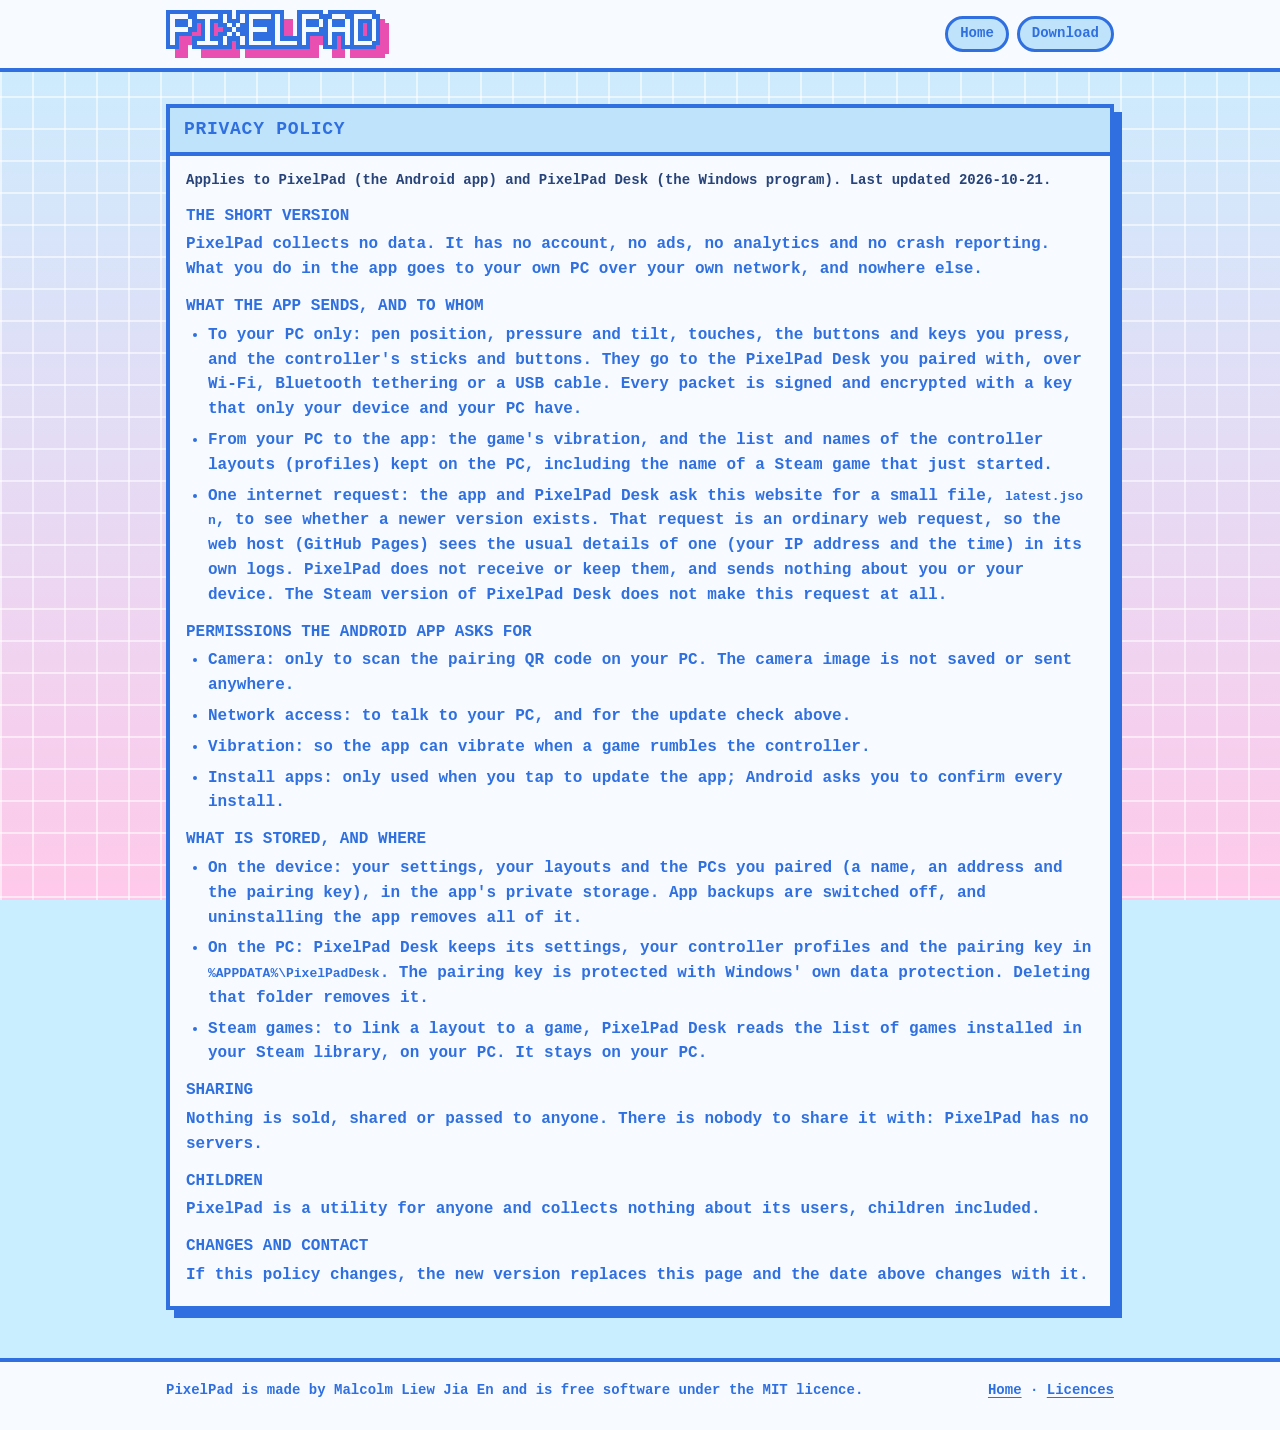
<file: docs/pixelpad/privacy.html>
<!doctype html>
<html lang="en">
<head>
<meta charset="utf-8">
<meta name="viewport" content="width=device-width, initial-scale=1">
<title>PixelPad privacy policy</title>
<meta name="description" content="What PixelPad and PixelPad Desk do with your data: nothing leaves your own network, and no data is collected.">
<link rel="icon" type="image/png" href="img/favicon.png">
<link rel="stylesheet" href="style.css">
</head>
<body>
<header class="top"><div class="wrap">
  <a href="./"><img src="img/logo.png" alt="PixelPad" width="222" height="48"></a>
  <nav aria-label="Page sections"><a href="./">Home</a><a href="./#download">Download</a></nav>
</div></header>

<main class="wrap" style="padding-top:32px">
  <div class="card"><header><h2>Privacy policy</h2></header><div class="body">
    <p class="note">Applies to PixelPad (the Android app) and PixelPad Desk (the Windows program). Last updated 2026-10-21.</p>

    <h3>The short version</h3>
    <p>PixelPad collects no data. It has no account, no ads, no analytics and no crash reporting. What you do in the app goes to your own PC over your own network, and nowhere else.</p>

    <h3>What the app sends, and to whom</h3>
    <ul>
      <li><b>To your PC only:</b> pen position, pressure and tilt, touches, the buttons and keys you press, and the controller's sticks and buttons. They go to the PixelPad Desk you paired with, over Wi-Fi, Bluetooth tethering or a USB cable. Every packet is signed and encrypted with a key that only your device and your PC have.</li>
      <li><b>From your PC to the app:</b> the game's vibration, and the list and names of the controller layouts (profiles) kept on the PC, including the name of a Steam game that just started.</li>
      <li><b>One internet request:</b> the app and PixelPad Desk ask this website for a small file, <code>latest.json</code>, to see whether a newer version exists. That request is an ordinary web request, so the web host (GitHub Pages) sees the usual details of one (your IP address and the time) in its own logs. PixelPad does not receive or keep them, and sends nothing about you or your device. The Steam version of PixelPad Desk does not make this request at all.</li>
    </ul>

    <h3>Permissions the Android app asks for</h3>
    <ul>
      <li><b>Camera:</b> only to scan the pairing QR code on your PC. The camera image is not saved or sent anywhere.</li>
      <li><b>Network access:</b> to talk to your PC, and for the update check above.</li>
      <li><b>Vibration:</b> so the app can vibrate when a game rumbles the controller.</li>
      <li><b>Install apps:</b> only used when you tap to update the app; Android asks you to confirm every install.</li>
    </ul>

    <h3>What is stored, and where</h3>
    <ul>
      <li><b>On the device:</b> your settings, your layouts and the PCs you paired (a name, an address and the pairing key), in the app's private storage. App backups are switched off, and uninstalling the app removes all of it.</li>
      <li><b>On the PC:</b> PixelPad Desk keeps its settings, your controller profiles and the pairing key in <code>%APPDATA%\PixelPadDesk</code>. The pairing key is protected with Windows' own data protection. Deleting that folder removes it.</li>
      <li><b>Steam games:</b> to link a layout to a game, PixelPad Desk reads the list of games installed in your Steam library, on your PC. It stays on your PC.</li>
    </ul>

    <h3>Sharing</h3>
    <p>Nothing is sold, shared or passed to anyone. There is nobody to share it with: PixelPad has no servers.</p>

    <h3>Children</h3>
    <p>PixelPad is a utility for anyone and collects nothing about its users, children included.</p>

    <h3>Changes and contact</h3>
    <p>If this policy changes, the new version replaces this page and the date above changes with it.</p>
  </div></div>
</main>

<footer class="bottom"><div class="wrap">
  <span>PixelPad is made by Malcolm Liew Jia En and is free software under the MIT licence.</span>
  <span><a href="./">Home</a> · <a href="THIRD-PARTY-NOTICES.txt">Licences</a></span>
</div></footer>
</body>
</html>
</file>
<file: docs/pixelpad/style.css>
:root {
  --ink: #2f6fe0; --ink-dark: #12306b; --paper: #f7fbff; --pink: #ffb8e6; --hot: #e84fb0; --green: #b8e986; --baby: #bfe3fa; --lilac: #d9c8ff; --peach: #ffd9a8;
  --sky: #c9eeff; --blush: #ffc9ea;
  --mono: "Courier New", Courier, monospace;
}
* { box-sizing: border-box; }
html { scroll-behavior: smooth; }
body {
  margin: 0; font: bold 16px/1.55 var(--mono); color: var(--ink); background-color: var(--sky);
  background-image: linear-gradient(rgba(255,255,255,.55) 2px, transparent 2px), linear-gradient(90deg, rgba(255,255,255,.55) 2px, transparent 2px), linear-gradient(var(--sky), var(--blush));
  background-size: 32px 32px, 32px 32px, 100% 100%; background-attachment: fixed;
}
a { color: var(--ink); text-underline-offset: 3px; }
a:hover { color: var(--hot); }
.wrap { max-width: 980px; margin: 0 auto; padding: 0 16px; }
header.top { background: var(--paper); border-bottom: 4px solid var(--ink); }
header.top .wrap { display: flex; align-items: center; justify-content: space-between; gap: 16px; padding-top: 10px; padding-bottom: 10px; flex-wrap: wrap; }
header.top img { height: 48px; width: auto; image-rendering: pixelated; display: block; }
nav { display: flex; gap: 8px; flex-wrap: wrap; }
nav a { text-decoration: none; border: 3px solid var(--ink); background: var(--baby); padding: 4px 12px; border-radius: 999px; font-size: 14px; }
nav a:hover { background: var(--pink); color: var(--ink); }
h1 { font-size: clamp(24px, 4.4vw, 40px); line-height: 1.2; margin: 0 0 16px; color: var(--ink-dark); }
h2 { margin: 0; font-size: 18px; letter-spacing: .04em; text-transform: uppercase; }
h3 { margin: 0 0 4px; font-size: 16px; text-transform: uppercase; }
p { margin: 0 0 12px; }
.hero { padding: 40px 0 24px; display: grid; grid-template-columns: 1.1fr .9fr; gap: 32px; align-items: center; }
.hero .lead { font-size: 18px; color: var(--ink-dark); }
.hero img.shot { width: 100%; height: auto; border: 4px solid var(--ink); box-shadow: 8px 8px 0 var(--hot); background: var(--paper); display: block; }
.buttons { display: flex; flex-wrap: wrap; gap: 12px; margin: 20px 0 8px; }
.btn { display: inline-block; text-decoration: none; border: 4px solid var(--ink); background: var(--green); color: var(--ink-dark); padding: 10px 18px; border-radius: 999px; box-shadow: 4px 4px 0 var(--ink); }
.btn small { display: block; font-size: 12px; font-weight: bold; opacity: .85; }
.btn.alt { background: var(--lilac); }
.btn:hover { background: var(--hot); color: var(--paper); }
.btn.off { background: var(--paper); box-shadow: none; opacity: .75; cursor: default; }
.btn.off:hover { background: var(--paper); color: var(--ink-dark); }
.note { font-size: 14px; color: var(--ink-dark); opacity: .9; }
section { margin: 32px 0; }
.card { background: var(--paper); border: 4px solid var(--ink); box-shadow: 8px 8px 0 var(--ink); }
.card > header { padding: 8px 14px; border-bottom: 4px solid var(--ink); background: var(--baby); }
.card > .body { padding: 14px 16px 6px; }
.card.pink > header { background: var(--pink); } .card.green > header { background: var(--green); } .card.lilac > header { background: var(--lilac); } .card.peach > header { background: var(--peach); }
.grid { display: grid; gap: 24px; }
.grid.two { grid-template-columns: repeat(2, 1fr); } .grid.three { grid-template-columns: repeat(3, 1fr); } .grid.four { grid-template-columns: repeat(4, 1fr); }
.step { display: flex; gap: 12px; align-items: flex-start; margin-bottom: 12px; }
.step b.n { flex: none; width: 32px; height: 32px; border: 3px solid var(--ink); border-radius: 50%; background: var(--pink); display: grid; place-items: center; font-size: 15px; }
.shots { display: grid; grid-template-columns: 1.6fr 1.6fr 1fr; gap: 20px; align-items: start; }
.shots figure { margin: 0; }
.shots img { width: 100%; height: auto; display: block; border: 4px solid var(--ink); box-shadow: 6px 6px 0 var(--hot); background: var(--paper); }
.shots figcaption { margin-top: 10px; font-size: 14px; }
table.facts { border-collapse: collapse; width: 100%; font-size: 14px; margin-bottom: 12px; }
table.facts td { border-top: 2px dashed var(--ink); padding: 6px 8px 6px 0; vertical-align: top; }
table.facts td:first-child { white-space: nowrap; width: 1%; padding-right: 16px; }
code, .hash { font-family: var(--mono); word-break: break-all; font-size: 13px; }
ol, ul { padding-left: 22px; margin: 0 0 12px; } li { margin-bottom: 6px; }
footer.bottom { margin-top: 48px; background: var(--paper); border-top: 4px solid var(--ink); padding: 18px 0 28px; font-size: 14px; }
footer.bottom .wrap { display: flex; flex-wrap: wrap; gap: 8px 24px; justify-content: space-between; }
@media (max-width: 760px) {
  .hero, .grid.two, .grid.three, .grid.four, .shots { grid-template-columns: 1fr; }
  .hero { padding-top: 24px; }
  .shots figure:nth-child(3) { max-width: 260px; }
}
@media (prefers-reduced-motion: reduce) { html { scroll-behavior: auto; } }

/* architecture page */
.diagram { margin: 8px 0 20px; padding: 12px; background: var(--paper); border: 3px solid var(--ink); overflow-x: auto; }
.diagram pre.mermaid { margin: 0; font: 13px/1.4 var(--mono); white-space: pre; color: var(--ink-dark); text-align: center; }
.diagram svg { max-width: none; height: auto; }
table.grid-table { border-collapse: collapse; width: 100%; font-size: 14px; margin: 8px 0 16px; }
table.grid-table th, table.grid-table td { border: 2px solid var(--ink); padding: 6px 10px; vertical-align: top; text-align: left; }
table.grid-table th { background: var(--baby); }
.toc { display: flex; flex-wrap: wrap; gap: 8px; margin: 0 0 8px; }
.toc a { text-decoration: none; border: 3px solid var(--ink); background: var(--baby); padding: 4px 12px; border-radius: 999px; font-size: 14px; }
.toc a:hover { background: var(--pink); }
h2.sec { font-size: 22px; margin: 0 0 10px; color: var(--ink-dark); text-transform: none; letter-spacing: 0; }
h3.flow { margin: 22px 0 6px; font-size: 16px; text-transform: none; color: var(--ink-dark); }
</file>
